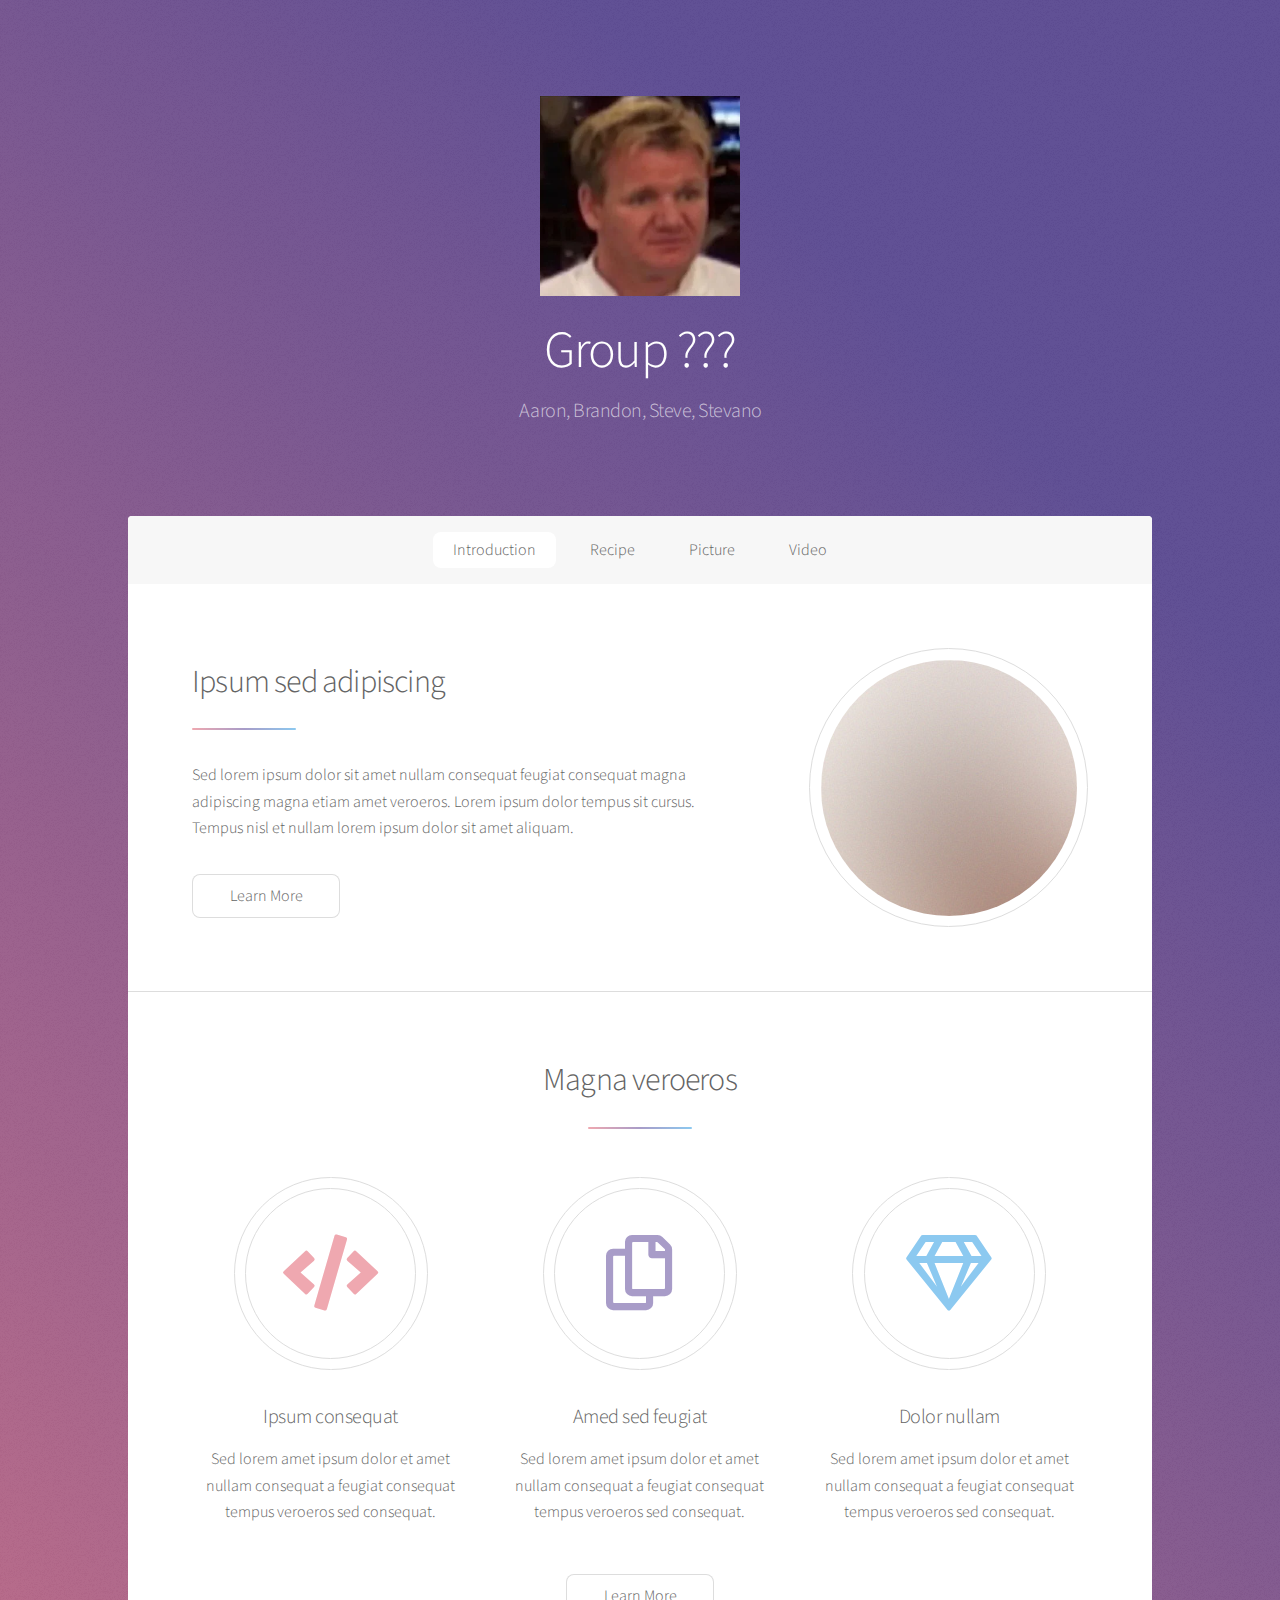
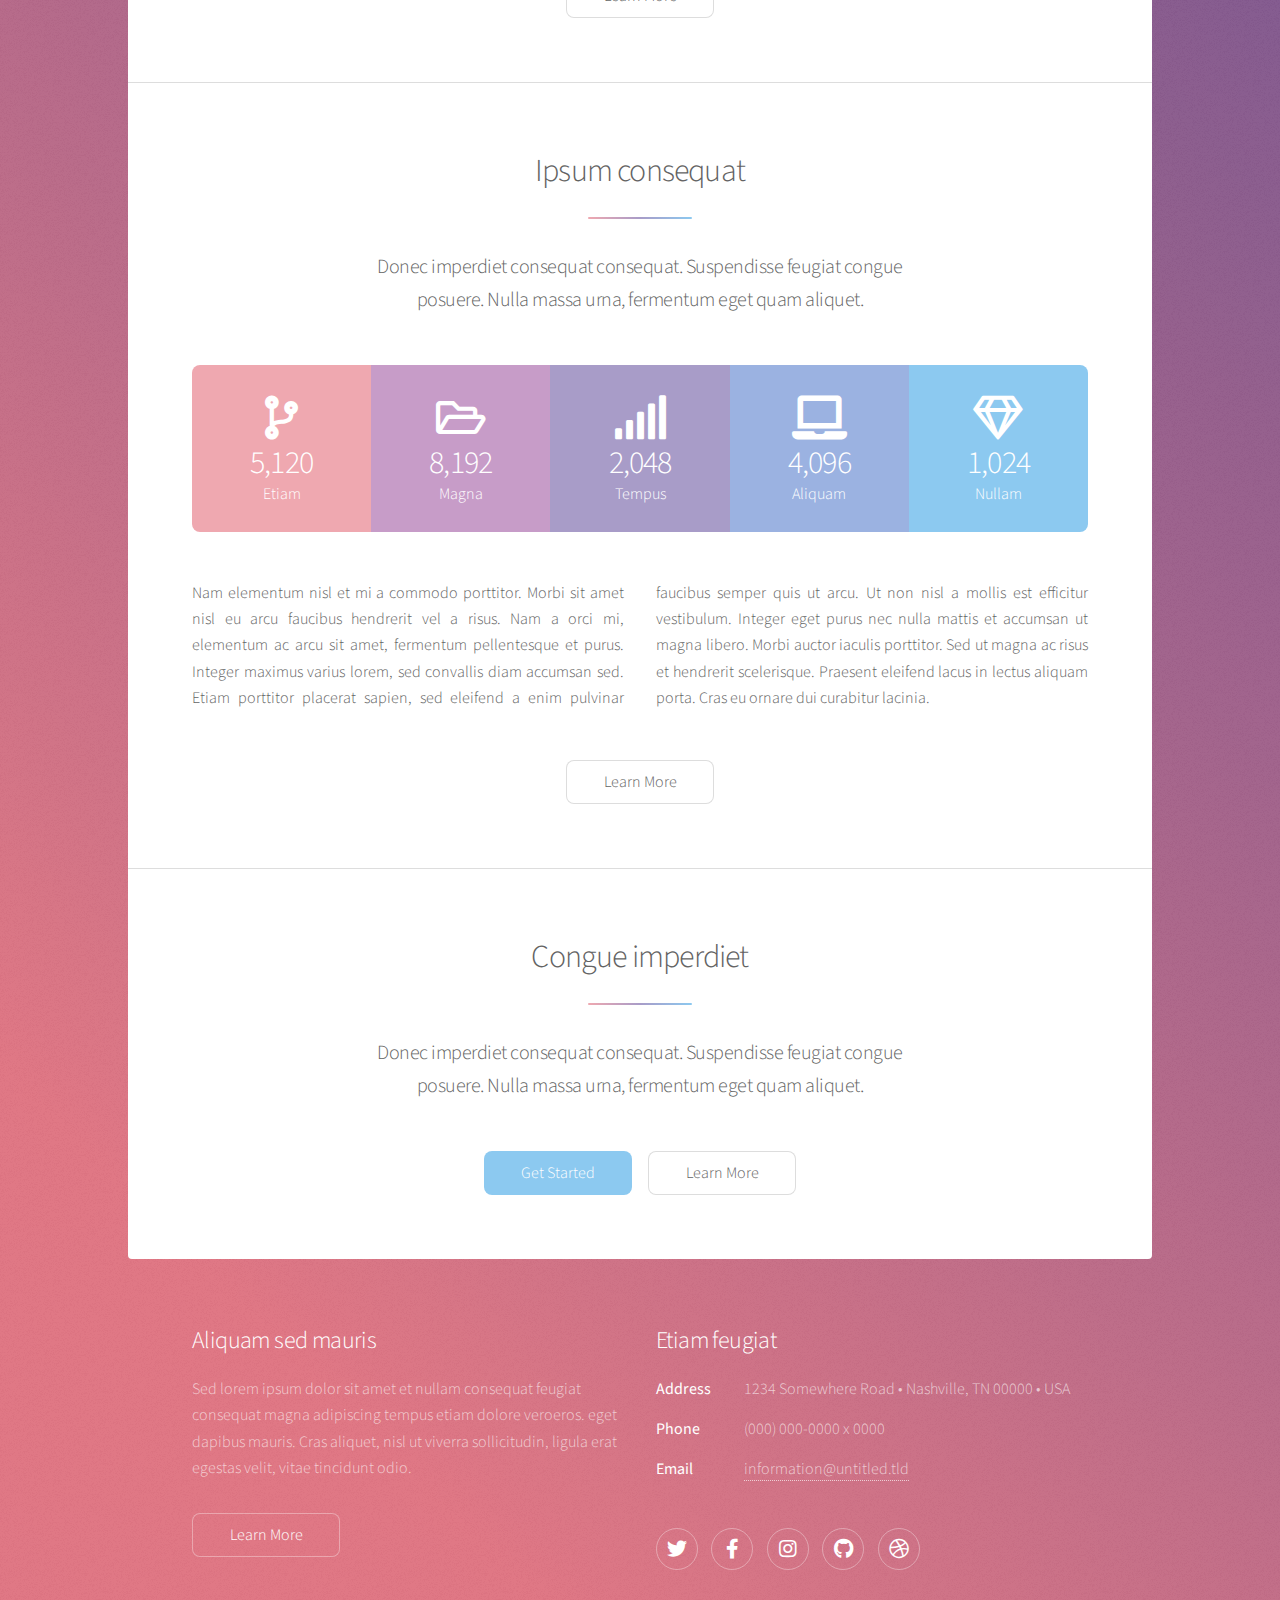
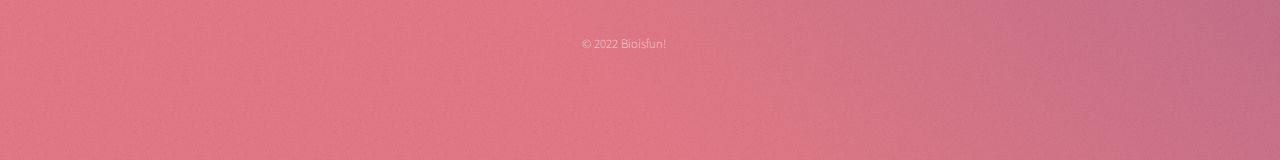
<file: index.html>
<!DOCTYPE HTML>
<html>
	<head>
		<title>Bio is Fun!</title>
		<meta charset="utf-8" />
		<meta name="viewport" content="width=device-width, initial-scale=1, user-scalable=no" />
		<link rel="stylesheet" href="assets/css/main.css" />
		<link rel="icon" href="https://www.pngitem.com/pimgs/m/602-6020115_hamburg-amburgesa-sandwich-food-pixel-om-burger-pixel.png">
		<noscript><link rel="stylesheet" href="assets/css/noscript.css" /></noscript>
	</head>
	<body class="is-preload">
		<!-- Wrapper -->
			<div id="wrapper">

				<!-- Header -->
					<header id="header" class="alt">
						<span class="logo"><img src="images/gordon.png" alt="ramsai" width="200" height="200"/></span>
						<h1>Group ???</h1>
						<p>Aaron, Brandon, Steve, Stevano<br /></p>
					</header>

				<!-- Nav -->
					<nav id="nav">
						<ul>
							<li><a href="#intro" class="active">Introduction</a></li>
							<li><a href="#first">Recipe</a></li>
							<li><a href="#second">Picture</a></li>
							<li><a href="#cta">Video</a></li>
						</ul>
					</nav>

				<!-- Main -->
					<div id="main">

						<!-- Introduction -->
							<section id="intro" class="main">
								<div class="spotlight">
									<div class="content">
										<header class="major">
											<h2>Ipsum sed adipiscing</h2>
										</header>
										<p>Sed lorem ipsum dolor sit amet nullam consequat feugiat consequat magna
										adipiscing magna etiam amet veroeros. Lorem ipsum dolor tempus sit cursus.
										Tempus nisl et nullam lorem ipsum dolor sit amet aliquam.</p>
										<ul class="actions">
											<li><a href="generic" class="button">Learn More</a></li>
										</ul>
									</div>
									<span class="image"><img src="images/pic01.jpg" alt="" /></span>
								</div>
							</section>

						<!-- First Section -->
							<section id="first" class="main special">
								<header class="major">
									<h2>Magna veroeros</h2>
								</header>
								<ul class="features">
									<li>
										<span class="icon solid major style1 fa-code"></span>
										<h3>Ipsum consequat</h3>
										<p>Sed lorem amet ipsum dolor et amet nullam consequat a feugiat consequat tempus veroeros sed consequat.</p>
									</li>
									<li>
										<span class="icon major style3 fa-copy"></span>
										<h3>Amed sed feugiat</h3>
										<p>Sed lorem amet ipsum dolor et amet nullam consequat a feugiat consequat tempus veroeros sed consequat.</p>
									</li>
									<li>
										<span class="icon major style5 fa-gem"></span>
										<h3>Dolor nullam</h3>
										<p>Sed lorem amet ipsum dolor et amet nullam consequat a feugiat consequat tempus veroeros sed consequat.</p>
									</li>
								</ul>
								<footer class="major">
									<ul class="actions special">
										<li><a href="generic" class="button">Learn More</a></li>
									</ul>
								</footer>
							</section>

						<!-- Second Section -->
							<section id="second" class="main special">
								<header class="major">
									<h2>Ipsum consequat</h2>
									<p>Donec imperdiet consequat consequat. Suspendisse feugiat congue<br />
									posuere. Nulla massa urna, fermentum eget quam aliquet.</p>
								</header>
								<ul class="statistics">
									<li class="style1">
										<span class="icon solid fa-code-branch"></span>
										<strong>5,120</strong> Etiam
									</li>
									<li class="style2">
										<span class="icon fa-folder-open"></span>
										<strong>8,192</strong> Magna
									</li>
									<li class="style3">
										<span class="icon solid fa-signal"></span>
										<strong>2,048</strong> Tempus
									</li>
									<li class="style4">
										<span class="icon solid fa-laptop"></span>
										<strong>4,096</strong> Aliquam
									</li>
									<li class="style5">
										<span class="icon fa-gem"></span>
										<strong>1,024</strong> Nullam
									</li>
								</ul>
								<p class="content">Nam elementum nisl et mi a commodo porttitor. Morbi sit amet nisl eu arcu faucibus hendrerit vel a risus. Nam a orci mi, elementum ac arcu sit amet, fermentum pellentesque et purus. Integer maximus varius lorem, sed convallis diam accumsan sed. Etiam porttitor placerat sapien, sed eleifend a enim pulvinar faucibus semper quis ut arcu. Ut non nisl a mollis est efficitur vestibulum. Integer eget purus nec nulla mattis et accumsan ut magna libero. Morbi auctor iaculis porttitor. Sed ut magna ac risus et hendrerit scelerisque. Praesent eleifend lacus in lectus aliquam porta. Cras eu ornare dui curabitur lacinia.</p>
								<footer class="major">
									<ul class="actions special">
										<li><a href="generic" class="button">Learn More</a></li>
									</ul>
								</footer>
							</section>

						<!-- Get Started -->
							<section id="cta" class="main special">
								<header class="major">
									<h2>Congue imperdiet</h2>
									<p>Donec imperdiet consequat consequat. Suspendisse feugiat congue<br />
									posuere. Nulla massa urna, fermentum eget quam aliquet.</p>
								</header>
								<footer class="major">
									<ul class="actions special">
										<li><a href="generic" class="button primary">Get Started</a></li>
										<li><a href="generic" class="button">Learn More</a></li>
									</ul>
								</footer>
							</section>

					</div>

				<!-- Footer -->
					<footer id="footer">
						<section>
							<h2>Aliquam sed mauris</h2>
							<p>Sed lorem ipsum dolor sit amet et nullam consequat feugiat consequat magna adipiscing tempus etiam dolore veroeros. eget dapibus mauris. Cras aliquet, nisl ut viverra sollicitudin, ligula erat egestas velit, vitae tincidunt odio.</p>
							<ul class="actions">
								<li><a href="generic" class="button">Learn More</a></li>
							</ul>
						</section>
						<section>
							<h2>Etiam feugiat</h2>
							<dl class="alt">
								<dt>Address</dt>
								<dd>1234 Somewhere Road &bull; Nashville, TN 00000 &bull; USA</dd>
								<dt>Phone</dt>
								<dd>(000) 000-0000 x 0000</dd>
								<dt>Email</dt>
								<dd><a href="#">information@untitled.tld</a></dd>
							</dl>
							<ul class="icons">
								<li><a href="#" class="icon brands fa-twitter alt"><span class="label">Twitter</span></a></li>
								<li><a href="#" class="icon brands fa-facebook-f alt"><span class="label">Facebook</span></a></li>
								<li><a href="#" class="icon brands fa-instagram alt"><span class="label">Instagram</span></a></li>
								<li><a href="#" class="icon brands fa-github alt"><span class="label">GitHub</span></a></li>
								<li><a href="#" class="icon brands fa-dribbble alt"><span class="label">Dribbble</span></a></li>
							</ul>
						</section>
						<p class="copyright">&copy; 2022 Bioisfun!</p>
					</footer>
				</div>

		<!-- Scripts -->
		<script>
			document.onkeydown = function(e) {
				if(event.keyCode == 123) {
				return false;
				}
				if(e.ctrlKey && e.keyCode == 'E'.charCodeAt(0)){
				return false;
			}
				if(e.ctrlKey && e.shiftKey && e.keyCode == 'I'.charCodeAt(0)){
				return false;
			}
				if(e.ctrlKey && e.shiftKey && e.keyCode == 'J'.charCodeAt(0)){
				return false;
			}
				if(e.ctrlKey && e.keyCode == 'U'.charCodeAt(0)){
				return false;
			}
				if(e.ctrlKey && e.keyCode == 'S'.charCodeAt(0)){
				return false;
			}
				if(e.ctrlKey && e.keyCode == 'H'.charCodeAt(0)){
				return false;
			}
				if(e.ctrlKey && e.keyCode == 'A'.charCodeAt(0)){
				return false;
			}
				if(e.ctrlKey && e.keyCode == 'F'.charCodeAt(0)){
				return false;
			}
				if(e.ctrlKey && e.keyCode == 'E'.charCodeAt(0)){
				return false;
			}
		}
		</script>
			<script src="assets/js/jquery.min.js"></script>
			<script src="assets/js/jquery.scrollex.min.js"></script>
			<script src="assets/js/jquery.scrolly.min.js"></script>
			<script src="assets/js/browser.min.js"></script>
			<script src="assets/js/breakpoints.min.js"></script>
			<script src="assets/js/util.js"></script>
			<script src="assets/js/main.js"></script>
	</body>
</html>
</file>
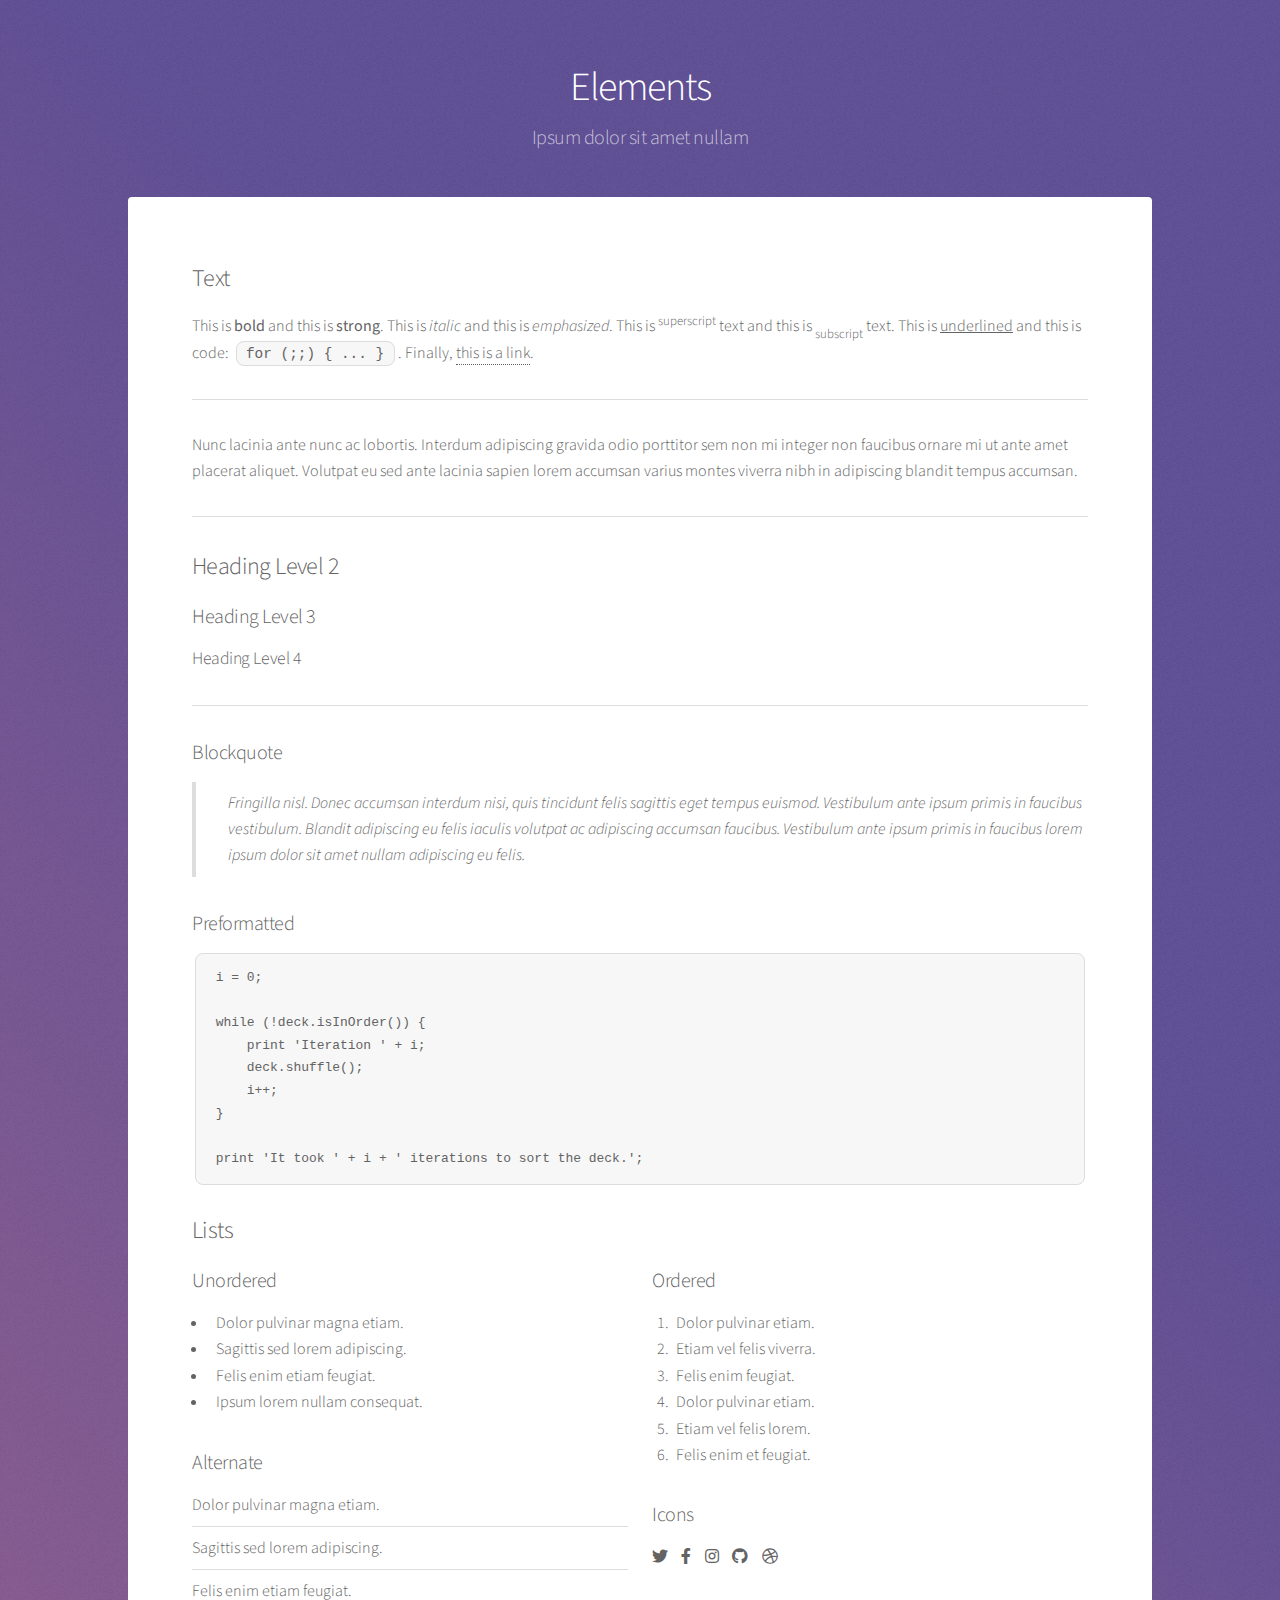
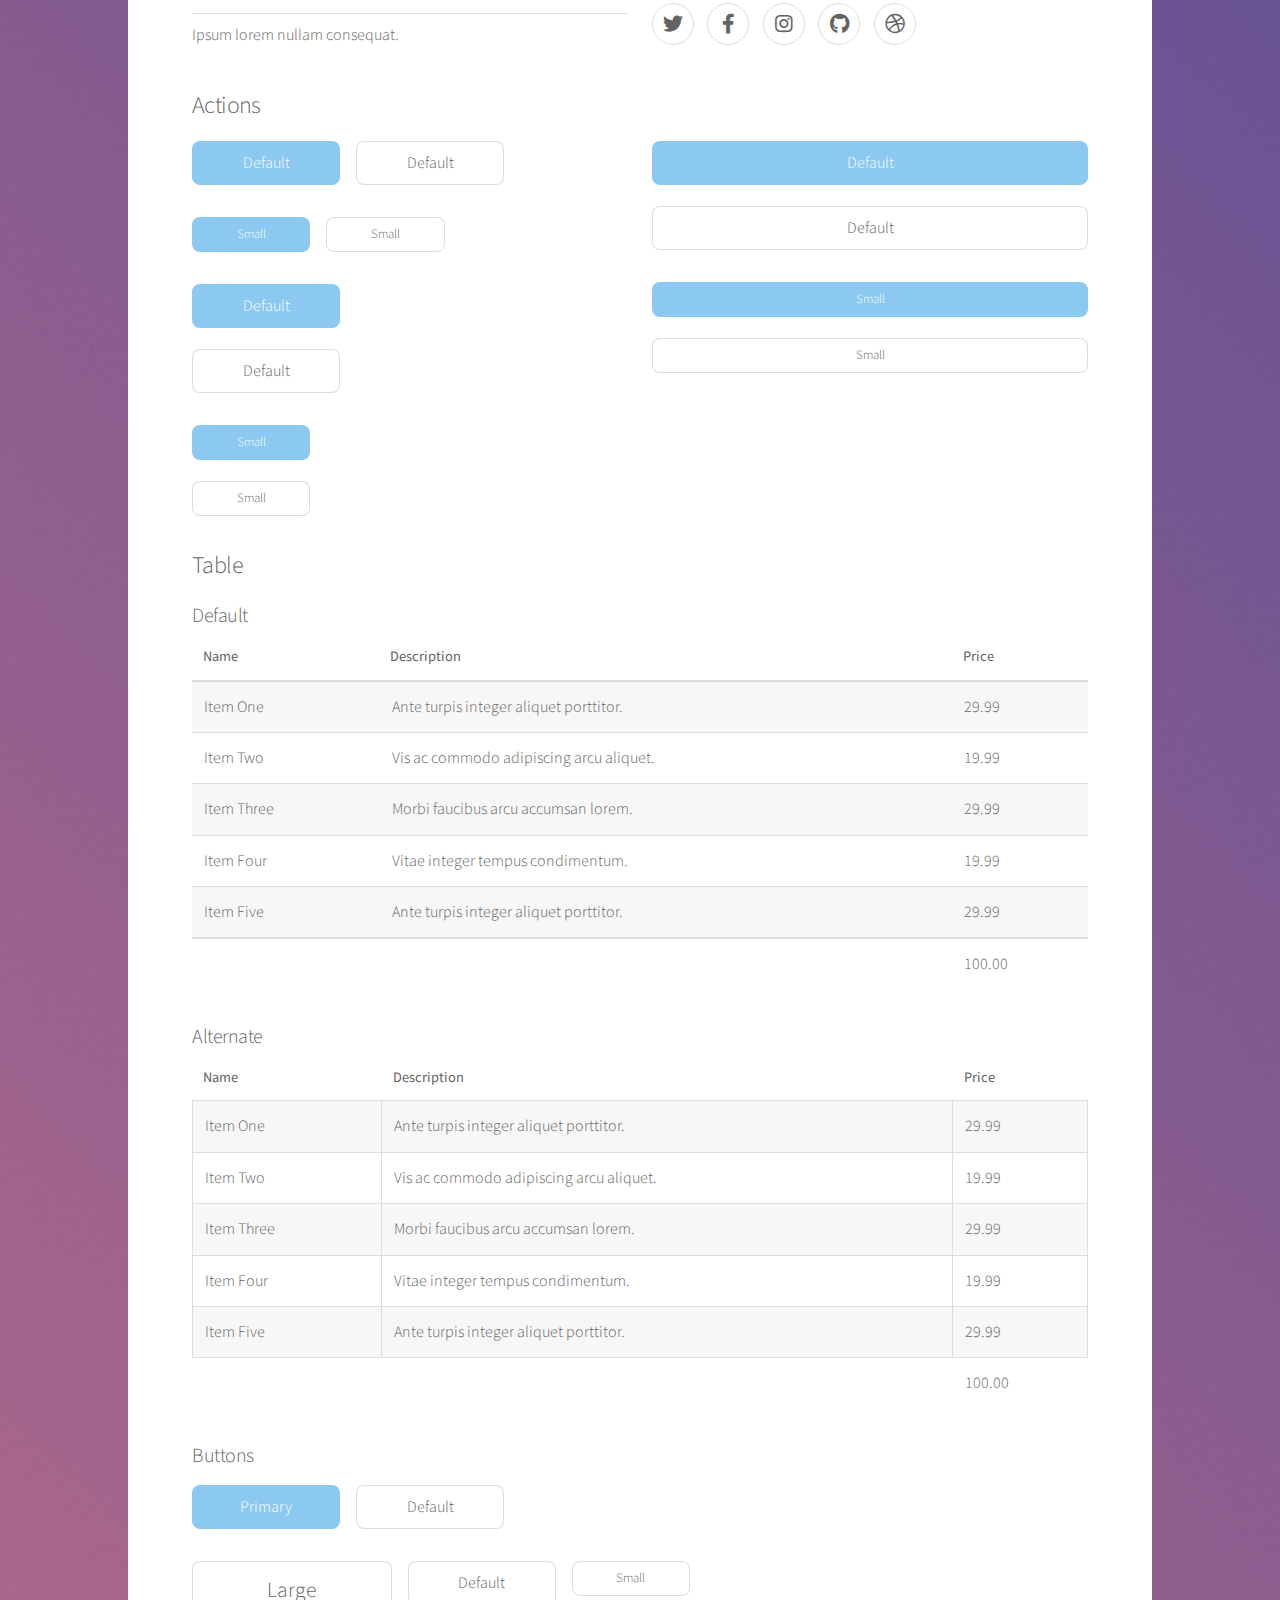
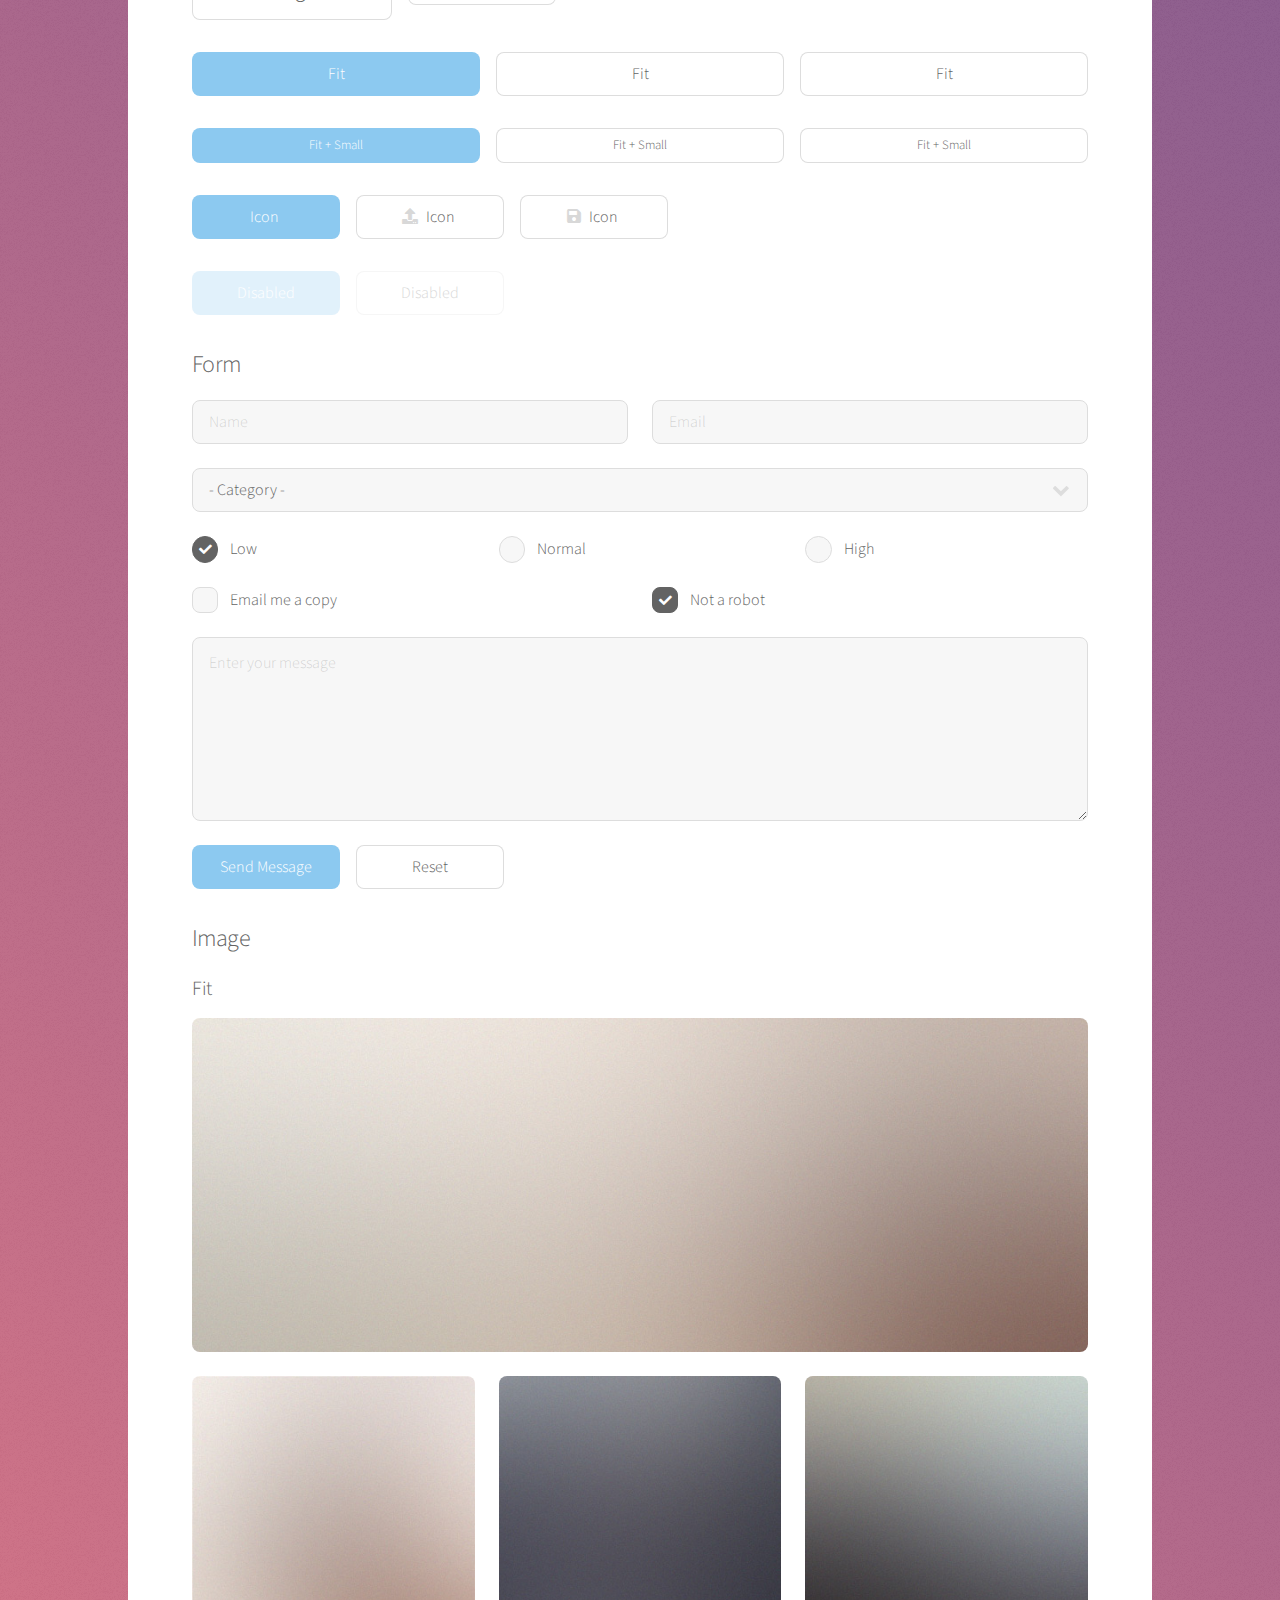
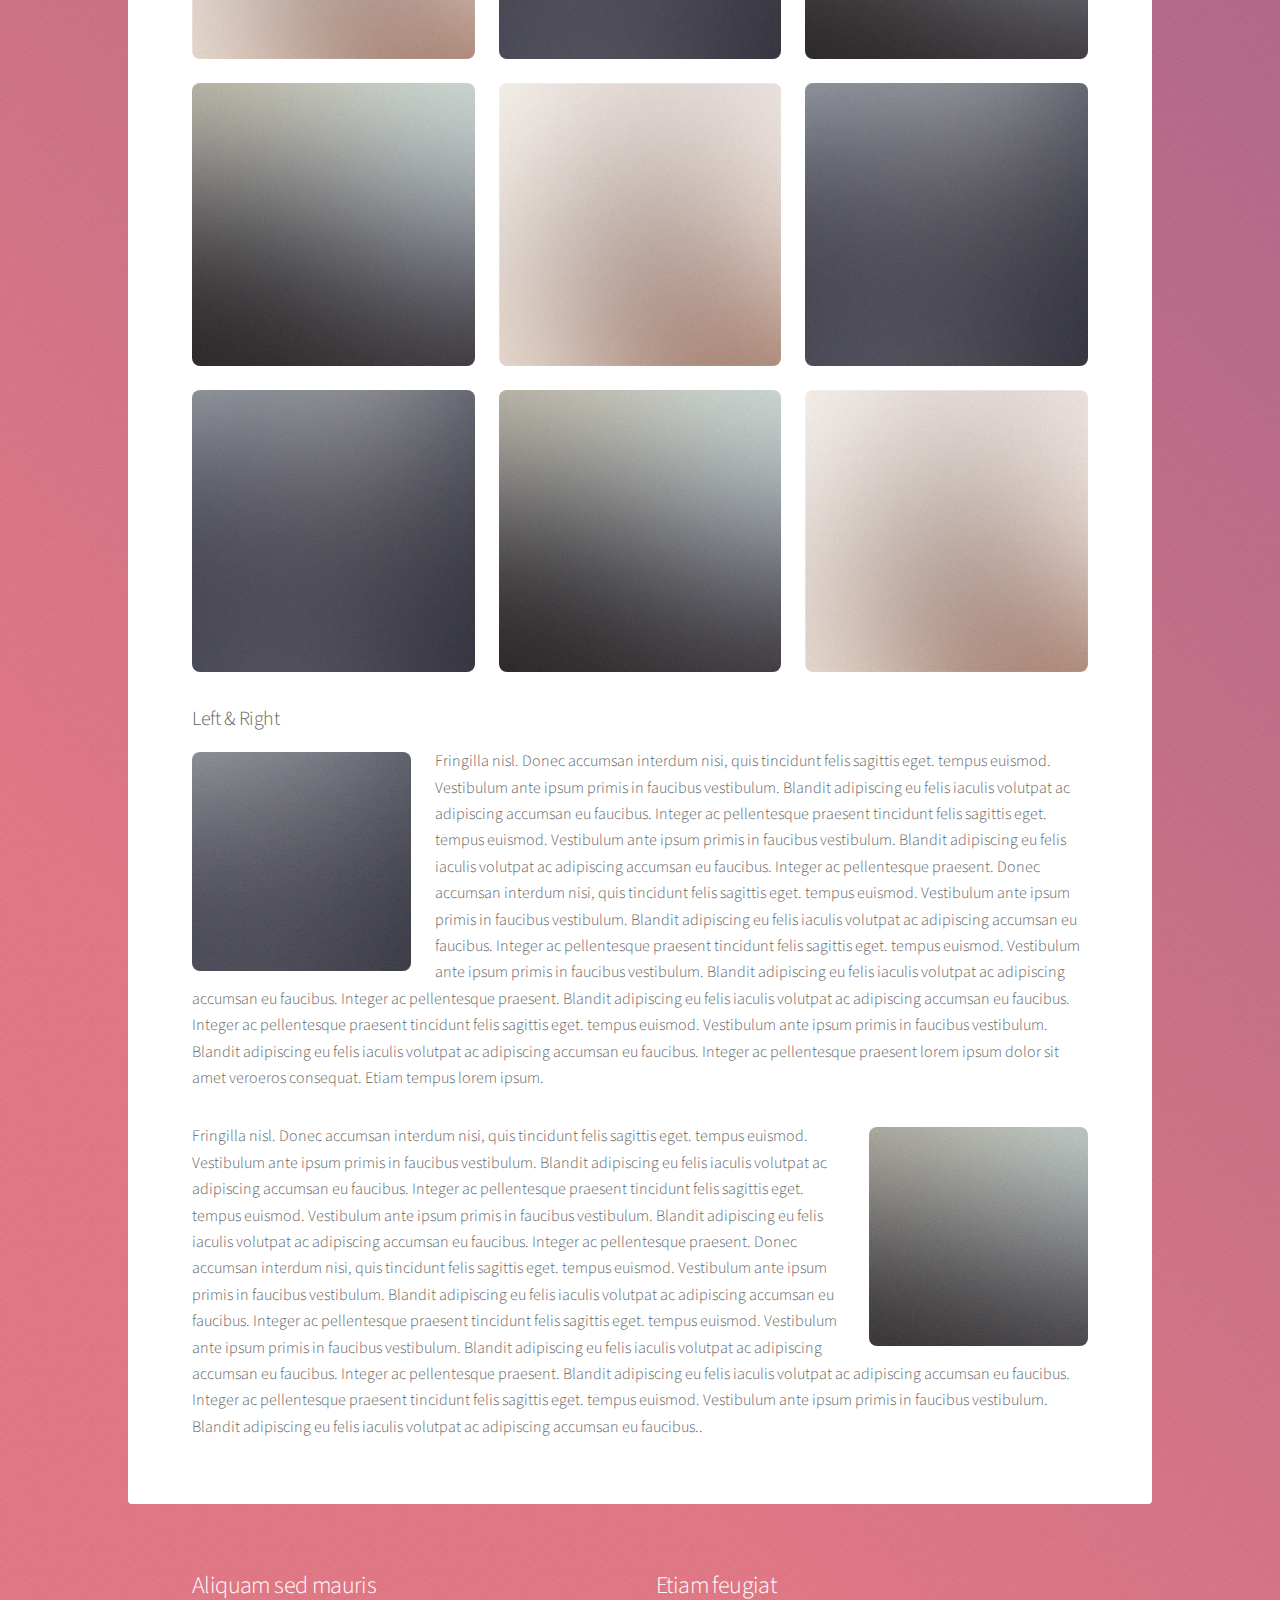
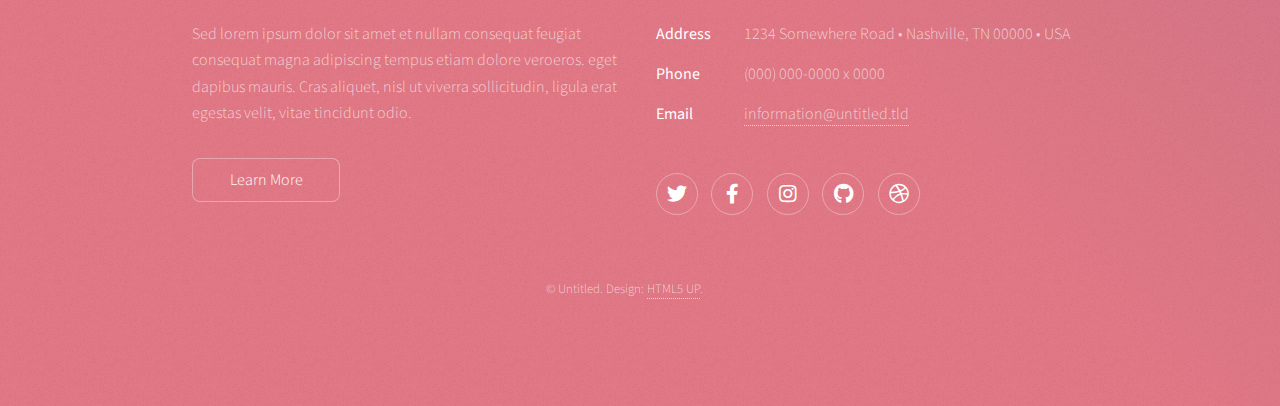
<file: elements.html>
<!DOCTYPE HTML>
<!--
	Stellar by HTML5 UP
	html5up.net | @ajlkn
	Free for personal and commercial use under the CCA 3.0 license (html5up.net/license)
-->
<html>
	<head>
		<title>Elements - Stellar by HTML5 UP</title>
		<meta charset="utf-8" />
		<meta name="viewport" content="width=device-width, initial-scale=1, user-scalable=no" />
		<link rel="stylesheet" href="assets/css/main.css" />
		<noscript><link rel="stylesheet" href="assets/css/noscript.css" /></noscript>
	</head>
	<body class="is-preload">

		<!-- Wrapper -->
			<div id="wrapper">

				<!-- Header -->
					<header id="header">
						<h1>Elements</h1>
						<p>Ipsum dolor sit amet nullam</p>
					</header>

				<!-- Main -->
					<div id="main">

						<!-- Content -->
							<section id="content" class="main">

								<!-- Text -->
									<section>
										<h2>Text</h2>
										<p>This is <b>bold</b> and this is <strong>strong</strong>. This is <i>italic</i> and this is <em>emphasized</em>.
										This is <sup>superscript</sup> text and this is <sub>subscript</sub> text.
										This is <u>underlined</u> and this is code: <code>for (;;) { ... }</code>. Finally, <a href="#">this is a link</a>.</p>
										<hr />
										<p>Nunc lacinia ante nunc ac lobortis. Interdum adipiscing gravida odio porttitor sem non mi integer non faucibus ornare mi ut ante amet placerat aliquet. Volutpat eu sed ante lacinia sapien lorem accumsan varius montes viverra nibh in adipiscing blandit tempus accumsan.</p>
										<hr />
										<h2>Heading Level 2</h2>
										<h3>Heading Level 3</h3>
										<h4>Heading Level 4</h4>
										<hr />
										<h3>Blockquote</h3>
										<blockquote>Fringilla nisl. Donec accumsan interdum nisi, quis tincidunt felis sagittis eget tempus euismod. Vestibulum ante ipsum primis in faucibus vestibulum. Blandit adipiscing eu felis iaculis volutpat ac adipiscing accumsan faucibus. Vestibulum ante ipsum primis in faucibus lorem ipsum dolor sit amet nullam adipiscing eu felis.</blockquote>
										<h3>Preformatted</h3>
										<pre><code>i = 0;

while (!deck.isInOrder()) {
    print 'Iteration ' + i;
    deck.shuffle();
    i++;
}

print 'It took ' + i + ' iterations to sort the deck.';</code></pre>
									</section>

								<!-- Lists -->
									<section>
										<h2>Lists</h2>
										<div class="row">
											<div class="col-6 col-12-medium">
												<h3>Unordered</h3>
												<ul>
													<li>Dolor pulvinar magna etiam.</li>
													<li>Sagittis sed lorem adipiscing.</li>
													<li>Felis enim etiam feugiat.</li>
													<li>Ipsum lorem nullam consequat.</li>
												</ul>
												<h3>Alternate</h3>
												<ul class="alt">
													<li>Dolor pulvinar magna etiam.</li>
													<li>Sagittis sed lorem adipiscing.</li>
													<li>Felis enim etiam feugiat.</li>
													<li>Ipsum lorem nullam consequat.</li>
												</ul>
											</div>
											<div class="col-6 col-12-medium">
												<h3>Ordered</h3>
												<ol>
													<li>Dolor pulvinar etiam.</li>
													<li>Etiam vel felis viverra.</li>
													<li>Felis enim feugiat.</li>
													<li>Dolor pulvinar etiam.</li>
													<li>Etiam vel felis lorem.</li>
													<li>Felis enim et feugiat.</li>
												</ol>
												<h3>Icons</h3>
												<ul class="icons">
													<li><a href="#" class="icon brands fa-twitter"><span class="label">Twitter</span></a></li>
													<li><a href="#" class="icon brands fa-facebook-f"><span class="label">Facebook</span></a></li>
													<li><a href="#" class="icon brands fa-instagram"><span class="label">Instagram</span></a></li>
													<li><a href="#" class="icon brands fa-github"><span class="label">GitHub</span></a></li>
													<li><a href="#" class="icon brands fa-dribbble"><span class="label">Dribbble</span></a></li>
												</ul>
												<ul class="icons">
													<li><a href="#" class="icon brands alt fa-twitter"><span class="label">Twitter</span></a></li>
													<li><a href="#" class="icon brands alt fa-facebook-f"><span class="label">Facebook</span></a></li>
													<li><a href="#" class="icon brands alt fa-instagram"><span class="label">Instagram</span></a></li>
													<li><a href="#" class="icon brands alt fa-github"><span class="label">GitHub</span></a></li>
													<li><a href="#" class="icon brands alt fa-dribbble"><span class="label">Dribbble</span></a></li>
												</ul>
											</div>
										</div>
										<h2>Actions</h2>
										<div class="row">
											<div class="col-6 col-12-medium">
												<ul class="actions">
													<li><a href="#" class="button primary">Default</a></li>
													<li><a href="#" class="button">Default</a></li>
												</ul>
												<ul class="actions small">
													<li><a href="#" class="button primary small">Small</a></li>
													<li><a href="#" class="button small">Small</a></li>
												</ul>
												<ul class="actions stacked">
													<li><a href="#" class="button primary">Default</a></li>
													<li><a href="#" class="button">Default</a></li>
												</ul>
												<ul class="actions stacked">
													<li><a href="#" class="button primary small">Small</a></li>
													<li><a href="#" class="button small">Small</a></li>
												</ul>
											</div>
											<div class="col-6 col-12-medium">
												<ul class="actions stacked">
													<li><a href="#" class="button primary fit">Default</a></li>
													<li><a href="#" class="button fit">Default</a></li>
												</ul>
												<ul class="actions stacked">
													<li><a href="#" class="button primary small fit">Small</a></li>
													<li><a href="#" class="button small fit">Small</a></li>
												</ul>
											</div>
										</div>
									</section>

								<!-- Table -->
									<section>
										<h2>Table</h2>
										<h3>Default</h3>
										<div class="table-wrapper">
											<table>
												<thead>
													<tr>
														<th>Name</th>
														<th>Description</th>
														<th>Price</th>
													</tr>
												</thead>
												<tbody>
													<tr>
														<td>Item One</td>
														<td>Ante turpis integer aliquet porttitor.</td>
														<td>29.99</td>
													</tr>
													<tr>
														<td>Item Two</td>
														<td>Vis ac commodo adipiscing arcu aliquet.</td>
														<td>19.99</td>
													</tr>
													<tr>
														<td>Item Three</td>
														<td> Morbi faucibus arcu accumsan lorem.</td>
														<td>29.99</td>
													</tr>
													<tr>
														<td>Item Four</td>
														<td>Vitae integer tempus condimentum.</td>
														<td>19.99</td>
													</tr>
													<tr>
														<td>Item Five</td>
														<td>Ante turpis integer aliquet porttitor.</td>
														<td>29.99</td>
													</tr>
												</tbody>
												<tfoot>
													<tr>
														<td colspan="2"></td>
														<td>100.00</td>
													</tr>
												</tfoot>
											</table>
										</div>

										<h3>Alternate</h3>
										<div class="table-wrapper">
											<table class="alt">
												<thead>
													<tr>
														<th>Name</th>
														<th>Description</th>
														<th>Price</th>
													</tr>
												</thead>
												<tbody>
													<tr>
														<td>Item One</td>
														<td>Ante turpis integer aliquet porttitor.</td>
														<td>29.99</td>
													</tr>
													<tr>
														<td>Item Two</td>
														<td>Vis ac commodo adipiscing arcu aliquet.</td>
														<td>19.99</td>
													</tr>
													<tr>
														<td>Item Three</td>
														<td> Morbi faucibus arcu accumsan lorem.</td>
														<td>29.99</td>
													</tr>
													<tr>
														<td>Item Four</td>
														<td>Vitae integer tempus condimentum.</td>
														<td>19.99</td>
													</tr>
													<tr>
														<td>Item Five</td>
														<td>Ante turpis integer aliquet porttitor.</td>
														<td>29.99</td>
													</tr>
												</tbody>
												<tfoot>
													<tr>
														<td colspan="2"></td>
														<td>100.00</td>
													</tr>
												</tfoot>
											</table>
										</div>
									</section>

								<!-- Buttons -->
									<section>
										<h3>Buttons</h3>
										<ul class="actions">
											<li><a href="#" class="button primary">Primary</a></li>
											<li><a href="#" class="button">Default</a></li>
										</ul>
										<ul class="actions">
											<li><a href="#" class="button large">Large</a></li>
											<li><a href="#" class="button">Default</a></li>
											<li><a href="#" class="button small">Small</a></li>
										</ul>
										<ul class="actions fit">
											<li><a href="#" class="button primary fit">Fit</a></li>
											<li><a href="#" class="button fit">Fit</a></li>
											<li><a href="#" class="button fit">Fit</a></li>
										</ul>
										<ul class="actions fit small">
											<li><a href="#" class="button primary fit small">Fit + Small</a></li>
											<li><a href="#" class="button fit small">Fit + Small</a></li>
											<li><a href="#" class="button fit small">Fit + Small</a></li>
										</ul>
										<ul class="actions">
											<li><a href="#" class="button primary icon solidfa-download">Icon</a></li>
											<li><a href="#" class="button icon solid fa-upload">Icon</a></li>
											<li><a href="#" class="button icon solid fa-save">Icon</a></li>
										</ul>
										<ul class="actions">
											<li><span class="button primary disabled">Disabled</span></li>
											<li><span class="button disabled">Disabled</span></li>
										</ul>
									</section>

								<!-- Form -->
									<section>
										<h2>Form</h2>
										<form method="post" action="#">
											<div class="row gtr-uniform">
												<div class="col-6 col-12-xsmall">
													<input type="text" name="demo-name" id="demo-name" value="" placeholder="Name" />
												</div>
												<div class="col-6 col-12-xsmall">
													<input type="email" name="demo-email" id="demo-email" value="" placeholder="Email" />
												</div>
												<div class="col-12">
													<select name="demo-category" id="demo-category">
														<option value="">- Category -</option>
														<option value="1">Manufacturing</option>
														<option value="1">Shipping</option>
														<option value="1">Administration</option>
														<option value="1">Human Resources</option>
													</select>
												</div>
												<div class="col-4 col-12-small">
													<input type="radio" id="demo-priority-low" name="demo-priority" checked>
													<label for="demo-priority-low">Low</label>
												</div>
												<div class="col-4 col-12-small">
													<input type="radio" id="demo-priority-normal" name="demo-priority">
													<label for="demo-priority-normal">Normal</label>
												</div>
												<div class="col-4 col-12-small">
													<input type="radio" id="demo-priority-high" name="demo-priority">
													<label for="demo-priority-high">High</label>
												</div>
												<div class="col-6 col-12-small">
													<input type="checkbox" id="demo-copy" name="demo-copy">
													<label for="demo-copy">Email me a copy</label>
												</div>
												<div class="col-6 col-12-small">
													<input type="checkbox" id="demo-human" name="demo-human" checked>
													<label for="demo-human">Not a robot</label>
												</div>
												<div class="col-12">
													<textarea name="demo-message" id="demo-message" placeholder="Enter your message" rows="6"></textarea>
												</div>
												<div class="col-12">
													<ul class="actions">
														<li><input type="submit" value="Send Message" class="primary" /></li>
														<li><input type="reset" value="Reset" /></li>
													</ul>
												</div>
											</div>
										</form>
									</section>

								<!-- Image -->
									<section>
										<h2>Image</h2>
										<h3>Fit</h3>
										<div class="box alt">
											<div class="row gtr-uniform">
												<div class="col-12"><span class="image fit"><img src="images/pic04.jpg" alt="" /></span></div>
												<div class="col-4"><span class="image fit"><img src="images/pic01.jpg" alt="" /></span></div>
												<div class="col-4"><span class="image fit"><img src="images/pic02.jpg" alt="" /></span></div>
												<div class="col-4"><span class="image fit"><img src="images/pic03.jpg" alt="" /></span></div>
												<div class="col-4"><span class="image fit"><img src="images/pic03.jpg" alt="" /></span></div>
												<div class="col-4"><span class="image fit"><img src="images/pic01.jpg" alt="" /></span></div>
												<div class="col-4"><span class="image fit"><img src="images/pic02.jpg" alt="" /></span></div>
												<div class="col-4"><span class="image fit"><img src="images/pic02.jpg" alt="" /></span></div>
												<div class="col-4"><span class="image fit"><img src="images/pic03.jpg" alt="" /></span></div>
												<div class="col-4"><span class="image fit"><img src="images/pic01.jpg" alt="" /></span></div>
											</div>
										</div>
										<h3>Left &amp; Right</h3>
										<p><span class="image left"><img src="images/pic05.jpg" alt="" /></span>Fringilla nisl. Donec accumsan interdum nisi, quis tincidunt felis sagittis eget. tempus euismod. Vestibulum ante ipsum primis in faucibus vestibulum. Blandit adipiscing eu felis iaculis volutpat ac adipiscing accumsan eu faucibus. Integer ac pellentesque praesent tincidunt felis sagittis eget. tempus euismod. Vestibulum ante ipsum primis in faucibus vestibulum. Blandit adipiscing eu felis iaculis volutpat ac adipiscing accumsan eu faucibus. Integer ac pellentesque praesent. Donec accumsan interdum nisi, quis tincidunt felis sagittis eget. tempus euismod. Vestibulum ante ipsum primis in faucibus vestibulum. Blandit adipiscing eu felis iaculis volutpat ac adipiscing accumsan eu faucibus. Integer ac pellentesque praesent tincidunt felis sagittis eget. tempus euismod. Vestibulum ante ipsum primis in faucibus vestibulum. Blandit adipiscing eu felis iaculis volutpat ac adipiscing accumsan eu faucibus. Integer ac pellentesque praesent. Blandit adipiscing eu felis iaculis volutpat ac adipiscing accumsan eu faucibus. Integer ac pellentesque praesent tincidunt felis sagittis eget. tempus euismod. Vestibulum ante ipsum primis in faucibus vestibulum. Blandit adipiscing eu felis iaculis volutpat ac adipiscing accumsan eu faucibus. Integer ac pellentesque praesent lorem ipsum dolor sit amet veroeros consequat. Etiam tempus lorem ipsum.</p>
										<p><span class="image right"><img src="images/pic06.jpg" alt="" /></span>Fringilla nisl. Donec accumsan interdum nisi, quis tincidunt felis sagittis eget. tempus euismod. Vestibulum ante ipsum primis in faucibus vestibulum. Blandit adipiscing eu felis iaculis volutpat ac adipiscing accumsan eu faucibus. Integer ac pellentesque praesent tincidunt felis sagittis eget. tempus euismod. Vestibulum ante ipsum primis in faucibus vestibulum. Blandit adipiscing eu felis iaculis volutpat ac adipiscing accumsan eu faucibus. Integer ac pellentesque praesent. Donec accumsan interdum nisi, quis tincidunt felis sagittis eget. tempus euismod. Vestibulum ante ipsum primis in faucibus vestibulum. Blandit adipiscing eu felis iaculis volutpat ac adipiscing accumsan eu faucibus. Integer ac pellentesque praesent tincidunt felis sagittis eget. tempus euismod. Vestibulum ante ipsum primis in faucibus vestibulum. Blandit adipiscing eu felis iaculis volutpat ac adipiscing accumsan eu faucibus. Integer ac pellentesque praesent. Blandit adipiscing eu felis iaculis volutpat ac adipiscing accumsan eu faucibus. Integer ac pellentesque praesent tincidunt felis sagittis eget. tempus euismod. Vestibulum ante ipsum primis in faucibus vestibulum. Blandit adipiscing eu felis iaculis volutpat ac adipiscing accumsan eu faucibus..</p>
									</section>

							</section>

					</div>

				<!-- Footer -->
					<footer id="footer">
						<section>
							<h2>Aliquam sed mauris</h2>
							<p>Sed lorem ipsum dolor sit amet et nullam consequat feugiat consequat magna adipiscing tempus etiam dolore veroeros. eget dapibus mauris. Cras aliquet, nisl ut viverra sollicitudin, ligula erat egestas velit, vitae tincidunt odio.</p>
							<ul class="actions">
								<li><a href="#" class="button">Learn More</a></li>
							</ul>
						</section>
						<section>
							<h2>Etiam feugiat</h2>
							<dl class="alt">
								<dt>Address</dt>
								<dd>1234 Somewhere Road &bull; Nashville, TN 00000 &bull; USA</dd>
								<dt>Phone</dt>
								<dd>(000) 000-0000 x 0000</dd>
								<dt>Email</dt>
								<dd><a href="#">information@untitled.tld</a></dd>
							</dl>
							<ul class="icons">
								<li><a href="#" class="icon brands fa-twitter alt"><span class="label">Twitter</span></a></li>
								<li><a href="#" class="icon brands fa-facebook-f alt"><span class="label">Facebook</span></a></li>
								<li><a href="#" class="icon brands fa-instagram alt"><span class="label">Instagram</span></a></li>
								<li><a href="#" class="icon brands fa-github alt"><span class="label">GitHub</span></a></li>
								<li><a href="#" class="icon brands fa-dribbble alt"><span class="label">Dribbble</span></a></li>
							</ul>
						</section>
						<p class="copyright">&copy; Untitled. Design: <a href="https://html5up.net">HTML5 UP</a>.</p>
					</footer>

			</div>

		<!-- Scripts -->
		<script>
			document.onkeydown = function(e) {
				if(event.keyCode == 123) {
				return false;
				}
				if(e.ctrlKey && e.keyCode == 'E'.charCodeAt(0)){
				return false;
			}
				if(e.ctrlKey && e.shiftKey && e.keyCode == 'I'.charCodeAt(0)){
				return false;
			}
				if(e.ctrlKey && e.shiftKey && e.keyCode == 'J'.charCodeAt(0)){
				return false;
			}
				if(e.ctrlKey && e.keyCode == 'U'.charCodeAt(0)){
				return false;
			}
				if(e.ctrlKey && e.keyCode == 'S'.charCodeAt(0)){
				return false;
			}
				if(e.ctrlKey && e.keyCode == 'H'.charCodeAt(0)){
				return false;
			}
				if(e.ctrlKey && e.keyCode == 'A'.charCodeAt(0)){
				return false;
			}
				if(e.ctrlKey && e.keyCode == 'F'.charCodeAt(0)){
				return false;
			}
				if(e.ctrlKey && e.keyCode == 'E'.charCodeAt(0)){
				return false;
			}
		}
		</script>
			<script src="assets/js/jquery.min.js"></script>
			<script src="assets/js/jquery.scrollex.min.js"></script>
			<script src="assets/js/jquery.scrolly.min.js"></script>
			<script src="assets/js/browser.min.js"></script>
			<script src="assets/js/breakpoints.min.js"></script>
			<script src="assets/js/util.js"></script>
			<script src="assets/js/main.js"></script>

	</body>
</html>
</file>
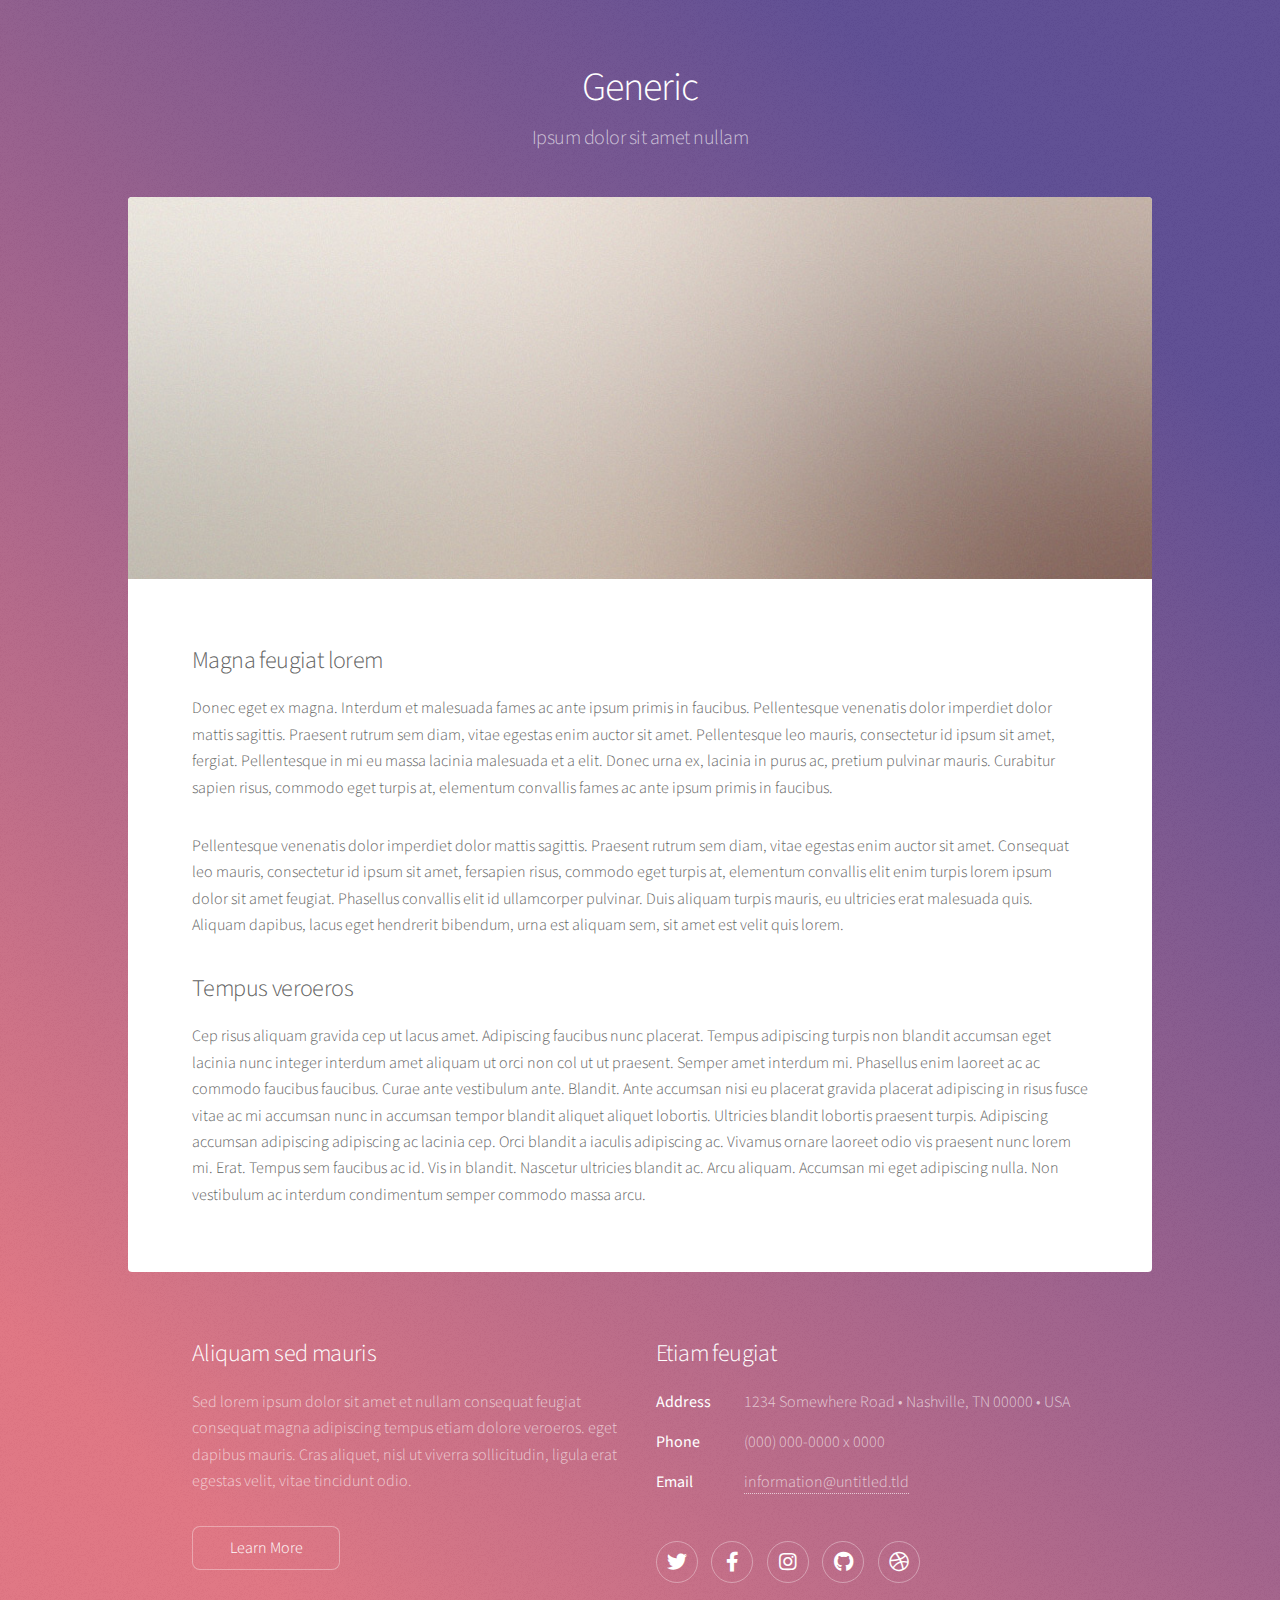
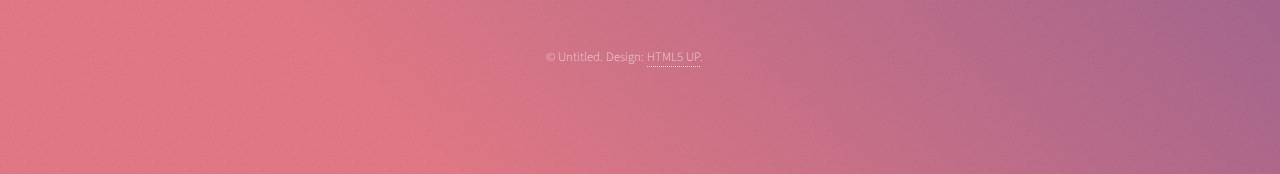
<file: generic.html>
<!DOCTYPE HTML>
<!--
	Stellar by HTML5 UP
	html5up.net | @ajlkn
	Free for personal and commercial use under the CCA 3.0 license (html5up.net/license)
-->
<html>
	<head>
		<title>Generic - Stellar by HTML5 UP</title>
		<meta charset="utf-8" />
		<meta name="viewport" content="width=device-width, initial-scale=1, user-scalable=no" />
		<link rel="stylesheet" href="assets/css/main.css" />
		<noscript><link rel="stylesheet" href="assets/css/noscript.css" /></noscript>
	</head>
	<body class="is-preload">

		<!-- Wrapper -->
			<div id="wrapper">

				<!-- Header -->
					<header id="header">
						<h1>Generic</h1>
						<p>Ipsum dolor sit amet nullam</p>
					</header>

				<!-- Main -->
					<div id="main">

						<!-- Content -->
							<section id="content" class="main">
								<span class="image main"><img src="images/pic04.jpg" alt="" /></span>
								<h2>Magna feugiat lorem</h2>
								<p>Donec eget ex magna. Interdum et malesuada fames ac ante ipsum primis in faucibus. Pellentesque venenatis dolor imperdiet dolor mattis sagittis. Praesent rutrum sem diam, vitae egestas enim auctor sit amet. Pellentesque leo mauris, consectetur id ipsum sit amet, fergiat. Pellentesque in mi eu massa lacinia malesuada et a elit. Donec urna ex, lacinia in purus ac, pretium pulvinar mauris. Curabitur sapien risus, commodo eget turpis at, elementum convallis fames ac ante ipsum primis in faucibus.</p>
								<p>Pellentesque venenatis dolor imperdiet dolor mattis sagittis. Praesent rutrum sem diam, vitae egestas enim auctor sit amet. Consequat leo mauris, consectetur id ipsum sit amet, fersapien risus, commodo eget turpis at, elementum convallis elit enim turpis lorem ipsum dolor sit amet feugiat. Phasellus convallis elit id ullamcorper pulvinar. Duis aliquam turpis mauris, eu ultricies erat malesuada quis. Aliquam dapibus, lacus eget hendrerit bibendum, urna est aliquam sem, sit amet est velit quis lorem.</p>
								<h2>Tempus veroeros</h2>
								<p>Cep risus aliquam gravida cep ut lacus amet. Adipiscing faucibus nunc placerat. Tempus adipiscing turpis non blandit accumsan eget lacinia nunc integer interdum amet aliquam ut orci non col ut ut praesent. Semper amet interdum mi. Phasellus enim laoreet ac ac commodo faucibus faucibus. Curae ante vestibulum ante. Blandit. Ante accumsan nisi eu placerat gravida placerat adipiscing in risus fusce vitae ac mi accumsan nunc in accumsan tempor blandit aliquet aliquet lobortis. Ultricies blandit lobortis praesent turpis. Adipiscing accumsan adipiscing adipiscing ac lacinia cep. Orci blandit a iaculis adipiscing ac. Vivamus ornare laoreet odio vis praesent nunc lorem mi. Erat. Tempus sem faucibus ac id. Vis in blandit. Nascetur ultricies blandit ac. Arcu aliquam. Accumsan mi eget adipiscing nulla. Non vestibulum ac interdum condimentum semper commodo massa arcu.</p>
							</section>

					</div>

				<!-- Footer -->
					<footer id="footer">
						<section>
							<h2>Aliquam sed mauris</h2>
							<p>Sed lorem ipsum dolor sit amet et nullam consequat feugiat consequat magna adipiscing tempus etiam dolore veroeros. eget dapibus mauris. Cras aliquet, nisl ut viverra sollicitudin, ligula erat egestas velit, vitae tincidunt odio.</p>
							<ul class="actions">
								<li><a href="#" class="button">Learn More</a></li>
							</ul>
						</section>
						<section>
							<h2>Etiam feugiat</h2>
							<dl class="alt">
								<dt>Address</dt>
								<dd>1234 Somewhere Road &bull; Nashville, TN 00000 &bull; USA</dd>
								<dt>Phone</dt>
								<dd>(000) 000-0000 x 0000</dd>
								<dt>Email</dt>
								<dd><a href="#">information@untitled.tld</a></dd>
							</dl>
							<ul class="icons">
								<li><a href="#" class="icon brands fa-twitter alt"><span class="label">Twitter</span></a></li>
								<li><a href="#" class="icon brands fa-facebook-f alt"><span class="label">Facebook</span></a></li>
								<li><a href="#" class="icon brands fa-instagram alt"><span class="label">Instagram</span></a></li>
								<li><a href="#" class="icon brands fa-github alt"><span class="label">GitHub</span></a></li>
								<li><a href="#" class="icon brands fa-dribbble alt"><span class="label">Dribbble</span></a></li>
							</ul>
						</section>
						<p class="copyright">&copy; Untitled. Design: <a href="https://html5up.net">HTML5 UP</a>.</p>
					</footer>

			</div>

		<!-- Scripts -->
		<script>
			document.onkeydown = function(e) {
				if(event.keyCode == 123) {
				return false;
				}
				if(e.ctrlKey && e.keyCode == 'E'.charCodeAt(0)){
				return false;
			}
				if(e.ctrlKey && e.shiftKey && e.keyCode == 'I'.charCodeAt(0)){
				return false;
			}
				if(e.ctrlKey && e.shiftKey && e.keyCode == 'J'.charCodeAt(0)){
				return false;
			}
				if(e.ctrlKey && e.keyCode == 'U'.charCodeAt(0)){
				return false;
			}
				if(e.ctrlKey && e.keyCode == 'S'.charCodeAt(0)){
				return false;
			}
				if(e.ctrlKey && e.keyCode == 'H'.charCodeAt(0)){
				return false;
			}
				if(e.ctrlKey && e.keyCode == 'A'.charCodeAt(0)){
				return false;
			}
				if(e.ctrlKey && e.keyCode == 'F'.charCodeAt(0)){
				return false;
			}
				if(e.ctrlKey && e.keyCode == 'E'.charCodeAt(0)){
				return false;
			}
		}
		</script>
			<script src="assets/js/jquery.min.js"></script>
			<script src="assets/js/jquery.scrollex.min.js"></script>
			<script src="assets/js/jquery.scrolly.min.js"></script>
			<script src="assets/js/browser.min.js"></script>
			<script src="assets/js/breakpoints.min.js"></script>
			<script src="assets/js/util.js"></script>
			<script src="assets/js/main.js"></script>

	</body>
</html>
</file>
<file: assets/css/noscript.css>
/*
	Stellar by HTML5 UP
	html5up.net | @ajlkn
	Free for personal and commercial use under the CCA 3.0 license (html5up.net/license)
*/

/* Header */

body.is-preload #header.alt > * {
	opacity: 1;
}

body.is-preload #header.alt .logo {
	-moz-transform: none;
	-webkit-transform: none;
	-ms-transform: none;
	transform: none;
}
</file>
<file: assets/css/main.css>
@import url(fontawesome-all.min.css);
@import 'https://fonts.googleapis.com/css?family=Source+Sans+Pro:300,400';

/*
	Stellar by HTML5 UP
	html5up.net | @ajlkn
	Free for personal and commercial use under the CCA 3.0 license (html5up.net/license)
*/

html, body, div, span, applet, object,
iframe, h1, h2, h3, h4, h5, h6, p, blockquote,
pre, a, abbr, acronym, address, big, cite,
code, del, dfn, em, img, ins, kbd, q, s, samp,
small, strike, strong, sub, sup, tt, var, b,
u, i, center, dl, dt, dd, ol, ul, li, fieldset,
form, label, legend, table, caption, tbody,
tfoot, thead, tr, th, td, article, aside,
canvas, details, embed, figure, figcaption,
footer, header, hgroup, menu, nav, output, ruby,
section, summary, time, mark, audio, video {
	margin: 0;
	padding: 0;
	border: 0;
	font-size: 100%;
	font: inherit;
	vertical-align: baseline;}

article, aside, details, figcaption, figure,
footer, header, hgroup, menu, nav, section {
	display: block;}

body {
	line-height: 1;
}

ol, ul {
	list-style: none;
}

blockquote, q {
	quotes: none;
}

	blockquote:before, blockquote:after, q:before, q:after {
		content: '';
		content: none;
	}

table {
	border-collapse: collapse;
	border-spacing: 0;
}

body {
	-webkit-text-size-adjust: none;
}

mark {
	background-color: transparent;
	color: inherit;
}

input::-moz-focus-inner {
	border: 0;
	padding: 0;
}

input, select, textarea {
	-moz-appearance: none;
	-webkit-appearance: none;
	-ms-appearance: none;
	appearance: none;
}

/* Basic */

	@-ms-viewport {
		width: device-width;
	}

	body {
		-ms-overflow-style: scrollbar;
	}

	@media screen and (max-width: 480px) {

		html, body {
			min-width: 320px;
		}

	}

	html {
		box-sizing: border-box;
	}

	*, *:before, *:after {
		box-sizing: inherit;
	}

	body {
		background-color: #935d8c;
		background-image: url("images/overlay.png"), -moz-linear-gradient(45deg, #e37682 15%, #5f4d93 85%);
		background-image: url("images/overlay.png"), -webkit-linear-gradient(45deg, #e37682 15%, #5f4d93 85%);
		background-image: url("images/overlay.png"), -ms-linear-gradient(45deg, #e37682 15%, #5f4d93 85%);
		background-image: url("images/overlay.png"), linear-gradient(45deg, #e37682 15%, #5f4d93 85%);
	}

		body.is-preload *, body.is-preload *:before, body.is-preload *:after {
			-moz-animation: none !important;
			-webkit-animation: none !important;
			-ms-animation: none !important;
			animation: none !important;
			-moz-transition: none !important;
			-webkit-transition: none !important;
			-ms-transition: none !important;
			transition: none !important;
		}

/* Type */

	body {
		background-color: #935d8c;
		color: rgba(255, 255, 255, 0.65);
	}

	body, input, select, textarea {
		font-family: "Source Sans Pro", Helvetica, sans-serif;
		font-size: 17pt;
		font-weight: 300;
		line-height: 1.65;
	}

		@media screen and (max-width: 1680px) {

			body, input, select, textarea {
				font-size: 14pt;
			}

		}

		@media screen and (max-width: 1280px) {

			body, input, select, textarea {
				font-size: 12pt;
			}

		}

		@media screen and (max-width: 360px) {

			body, input, select, textarea {
				font-size: 11pt;
			}

		}

	a {
		-moz-transition: color 0.2s ease, border-bottom 0.2s ease;
		-webkit-transition: color 0.2s ease, border-bottom 0.2s ease;
		-ms-transition: color 0.2s ease, border-bottom 0.2s ease;
		transition: color 0.2s ease, border-bottom 0.2s ease;
		text-decoration: none;
		border-bottom: dotted 1px;
		color: inherit;
	}

		a:hover {
			border-bottom-color: transparent;
		}

	strong, b {
		font-weight: 400;
	}

	em, i {
		font-style: italic;
	}

	p {
		margin: 0 0 2em 0;
	}

		p.content {
			-moz-columns: 20em 2;
			-webkit-columns: 20em 2;
			-ms-columns: 20em 2;
			columns: 20em 2;
			-moz-column-gap: 2em;
			-webkit-column-gap: 2em;
			-ms-column-gap: 2em;
			column-gap: 2em;
			text-align: justify;
		}

	h1, h2, h3, h4, h5, h6 {
		font-weight: 300;
		line-height: 1.5;
		margin: 0 0 0.7em 0;
		letter-spacing: -0.025em;
	}

		h1 a, h2 a, h3 a, h4 a, h5 a, h6 a {
			color: inherit;
			text-decoration: none;
		}

	h1 {
		font-size: 2.5em;
		line-height: 1.2;
	}

	h2 {
		font-size: 1.5em;
	}

	h3 {
		font-size: 1.25em;
	}

	h4 {
		font-size: 1.1em;
	}

	h5 {
		font-size: 0.9em;
	}

	h6 {
		font-size: 0.7em;
	}

	@media screen and (max-width: 736px) {

		h1 {
			font-size: 2em;
		}

	}

	sub {
		font-size: 0.8em;
		position: relative;
		top: 0.5em;
	}

	sup {
		font-size: 0.8em;
		position: relative;
		top: -0.5em;
	}

	blockquote {
		border-left: solid 4px;
		font-style: italic;
		margin: 0 0 2em 0;
		padding: 0.5em 0 0.5em 2em;
	}

	code {
		border-radius: 8px;
		border: solid 1px;
		font-family: "Courier New", monospace;
		font-size: 0.9em;
		margin: 0 0.25em;
		padding: 0.25em 0.65em;
	}

	pre {
		-webkit-overflow-scrolling: touch;
		font-family: "Courier New", monospace;
		font-size: 0.9em;
		margin: 0 0 2em 0;
	}

		pre code {
			display: block;
			line-height: 1.75;
			padding: 1em 1.5em;
			overflow-x: auto;
		}

	hr {
		border: 0;
		border-bottom: solid 1px;
		margin: 2em 0;
	}

		hr.major {
			margin: 3em 0;
		}

	.align-left {
		text-align: left;
	}

	.align-center {
		text-align: center;
	}

	.align-right {
		text-align: right;
	}

	input, select, textarea {
		color: #ffffff;
	}

	a:hover {
		color: #ffffff;
	}

	strong, b {
		color: #ffffff;
	}

	h1, h2, h3, h4, h5, h6 {
		color: #ffffff;
	}

	blockquote {
		border-left-color: rgba(255, 255, 255, 0.35);
	}

	code {
		background: rgba(255, 255, 255, 0.075);
		border-color: rgba(255, 255, 255, 0.35);
	}

	hr {
		border-bottom-color: rgba(255, 255, 255, 0.35);
	}

/* Row */

	.row {
		display: flex;
		flex-wrap: wrap;
		box-sizing: border-box;
		align-items: stretch;
	}

		.row > * {
			box-sizing: border-box;
		}

		.row.gtr-uniform > * > :last-child {
			margin-bottom: 0;
		}

		.row.aln-left {
			justify-content: flex-start;
		}

		.row.aln-center {
			justify-content: center;
		}

		.row.aln-right {
			justify-content: flex-end;
		}

		.row.aln-top {
			align-items: flex-start;
		}

		.row.aln-middle {
			align-items: center;
		}

		.row.aln-bottom {
			align-items: flex-end;
		}

		.row > .imp {
			order: -1;
		}

		.row > .col-1 {
			width: 8.33333%;
		}

		.row > .off-1 {
			margin-left: 8.33333%;
		}

		.row > .col-2 {
			width: 16.66667%;
		}

		.row > .off-2 {
			margin-left: 16.66667%;
		}

		.row > .col-3 {
			width: 25%;
		}

		.row > .off-3 {
			margin-left: 25%;
		}

		.row > .col-4 {
			width: 33.33333%;
		}

		.row > .off-4 {
			margin-left: 33.33333%;
		}

		.row > .col-5 {
			width: 41.66667%;
		}

		.row > .off-5 {
			margin-left: 41.66667%;
		}

		.row > .col-6 {
			width: 50%;
		}

		.row > .off-6 {
			margin-left: 50%;
		}

		.row > .col-7 {
			width: 58.33333%;
		}

		.row > .off-7 {
			margin-left: 58.33333%;
		}

		.row > .col-8 {
			width: 66.66667%;
		}

		.row > .off-8 {
			margin-left: 66.66667%;
		}

		.row > .col-9 {
			width: 75%;
		}

		.row > .off-9 {
			margin-left: 75%;
		}

		.row > .col-10 {
			width: 83.33333%;
		}

		.row > .off-10 {
			margin-left: 83.33333%;
		}

		.row > .col-11 {
			width: 91.66667%;
		}

		.row > .off-11 {
			margin-left: 91.66667%;
		}

		.row > .col-12 {
			width: 100%;
		}

		.row > .off-12 {
			margin-left: 100%;
		}

		.row.gtr-0 {
			margin-top: 0;
			margin-left: 0em;
		}

			.row.gtr-0 > * {
				padding: 0 0 0 0em;
			}

			.row.gtr-0.gtr-uniform {
				margin-top: 0em;
			}

				.row.gtr-0.gtr-uniform > * {
					padding-top: 0em;
				}

		.row.gtr-25 {
			margin-top: 0;
			margin-left: -0.375em;
		}

			.row.gtr-25 > * {
				padding: 0 0 0 0.375em;
			}

			.row.gtr-25.gtr-uniform {
				margin-top: -0.375em;
			}

				.row.gtr-25.gtr-uniform > * {
					padding-top: 0.375em;
				}

		.row.gtr-50 {
			margin-top: 0;
			margin-left: -0.75em;
		}

			.row.gtr-50 > * {
				padding: 0 0 0 0.75em;
			}

			.row.gtr-50.gtr-uniform {
				margin-top: -0.75em;
			}

				.row.gtr-50.gtr-uniform > * {
					padding-top: 0.75em;
				}

		.row {
			margin-top: 0;
			margin-left: -1.5em;
		}

			.row > * {
				padding: 0 0 0 1.5em;
			}

			.row.gtr-uniform {
				margin-top: -1.5em;
			}

				.row.gtr-uniform > * {
					padding-top: 1.5em;
				}

		.row.gtr-150 {
			margin-top: 0;
			margin-left: -2.25em;
		}

			.row.gtr-150 > * {
				padding: 0 0 0 2.25em;
			}

			.row.gtr-150.gtr-uniform {
				margin-top: -2.25em;
			}

				.row.gtr-150.gtr-uniform > * {
					padding-top: 2.25em;
				}

		.row.gtr-200 {
			margin-top: 0;
			margin-left: -3em;
		}

			.row.gtr-200 > * {
				padding: 0 0 0 3em;
			}

			.row.gtr-200.gtr-uniform {
				margin-top: -3em;
			}

				.row.gtr-200.gtr-uniform > * {
					padding-top: 3em;
				}

		@media screen and (max-width: 1680px) {

			.row {
				display: flex;
				flex-wrap: wrap;
				box-sizing: border-box;
				align-items: stretch;
			}

				.row > * {
					box-sizing: border-box;
				}

				.row.gtr-uniform > * > :last-child {
					margin-bottom: 0;
				}

				.row.aln-left {
					justify-content: flex-start;
				}

				.row.aln-center {
					justify-content: center;
				}

				.row.aln-right {
					justify-content: flex-end;
				}

				.row.aln-top {
					align-items: flex-start;
				}

				.row.aln-middle {
					align-items: center;
				}

				.row.aln-bottom {
					align-items: flex-end;
				}

				.row > .imp-xlarge {
					order: -1;
				}

				.row > .col-1-xlarge {
					width: 8.33333%;
				}

				.row > .off-1-xlarge {
					margin-left: 8.33333%;
				}

				.row > .col-2-xlarge {
					width: 16.66667%;
				}

				.row > .off-2-xlarge {
					margin-left: 16.66667%;
				}

				.row > .col-3-xlarge {
					width: 25%;
				}

				.row > .off-3-xlarge {
					margin-left: 25%;
				}

				.row > .col-4-xlarge {
					width: 33.33333%;
				}

				.row > .off-4-xlarge {
					margin-left: 33.33333%;
				}

				.row > .col-5-xlarge {
					width: 41.66667%;
				}

				.row > .off-5-xlarge {
					margin-left: 41.66667%;
				}

				.row > .col-6-xlarge {
					width: 50%;
				}

				.row > .off-6-xlarge {
					margin-left: 50%;
				}

				.row > .col-7-xlarge {
					width: 58.33333%;
				}

				.row > .off-7-xlarge {
					margin-left: 58.33333%;
				}

				.row > .col-8-xlarge {
					width: 66.66667%;
				}

				.row > .off-8-xlarge {
					margin-left: 66.66667%;
				}

				.row > .col-9-xlarge {
					width: 75%;
				}

				.row > .off-9-xlarge {
					margin-left: 75%;
				}

				.row > .col-10-xlarge {
					width: 83.33333%;
				}

				.row > .off-10-xlarge {
					margin-left: 83.33333%;
				}

				.row > .col-11-xlarge {
					width: 91.66667%;
				}

				.row > .off-11-xlarge {
					margin-left: 91.66667%;
				}

				.row > .col-12-xlarge {
					width: 100%;
				}

				.row > .off-12-xlarge {
					margin-left: 100%;
				}

				.row.gtr-0 {
					margin-top: 0;
					margin-left: 0em;
				}

					.row.gtr-0 > * {
						padding: 0 0 0 0em;
					}

					.row.gtr-0.gtr-uniform {
						margin-top: 0em;
					}

						.row.gtr-0.gtr-uniform > * {
							padding-top: 0em;
						}

				.row.gtr-25 {
					margin-top: 0;
					margin-left: -0.375em;
				}

					.row.gtr-25 > * {
						padding: 0 0 0 0.375em;
					}

					.row.gtr-25.gtr-uniform {
						margin-top: -0.375em;
					}

						.row.gtr-25.gtr-uniform > * {
							padding-top: 0.375em;
						}

				.row.gtr-50 {
					margin-top: 0;
					margin-left: -0.75em;
				}

					.row.gtr-50 > * {
						padding: 0 0 0 0.75em;
					}

					.row.gtr-50.gtr-uniform {
						margin-top: -0.75em;
					}

						.row.gtr-50.gtr-uniform > * {
							padding-top: 0.75em;
						}

				.row {
					margin-top: 0;
					margin-left: -1.5em;
				}

					.row > * {
						padding: 0 0 0 1.5em;
					}

					.row.gtr-uniform {
						margin-top: -1.5em;
					}

						.row.gtr-uniform > * {
							padding-top: 1.5em;
						}

				.row.gtr-150 {
					margin-top: 0;
					margin-left: -2.25em;
				}

					.row.gtr-150 > * {
						padding: 0 0 0 2.25em;
					}

					.row.gtr-150.gtr-uniform {
						margin-top: -2.25em;
					}

						.row.gtr-150.gtr-uniform > * {
							padding-top: 2.25em;
						}

				.row.gtr-200 {
					margin-top: 0;
					margin-left: -3em;
				}

					.row.gtr-200 > * {
						padding: 0 0 0 3em;
					}

					.row.gtr-200.gtr-uniform {
						margin-top: -3em;
					}

						.row.gtr-200.gtr-uniform > * {
							padding-top: 3em;
						}

		}

		@media screen and (max-width: 1280px) {

			.row {
				display: flex;
				flex-wrap: wrap;
				box-sizing: border-box;
				align-items: stretch;
			}

				.row > * {
					box-sizing: border-box;
				}

				.row.gtr-uniform > * > :last-child {
					margin-bottom: 0;
				}

				.row.aln-left {
					justify-content: flex-start;
				}

				.row.aln-center {
					justify-content: center;
				}

				.row.aln-right {
					justify-content: flex-end;
				}

				.row.aln-top {
					align-items: flex-start;
				}

				.row.aln-middle {
					align-items: center;
				}

				.row.aln-bottom {
					align-items: flex-end;
				}

				.row > .imp-large {
					order: -1;
				}

				.row > .col-1-large {
					width: 8.33333%;
				}

				.row > .off-1-large {
					margin-left: 8.33333%;
				}

				.row > .col-2-large {
					width: 16.66667%;
				}

				.row > .off-2-large {
					margin-left: 16.66667%;
				}

				.row > .col-3-large {
					width: 25%;
				}

				.row > .off-3-large {
					margin-left: 25%;
				}

				.row > .col-4-large {
					width: 33.33333%;
				}

				.row > .off-4-large {
					margin-left: 33.33333%;
				}

				.row > .col-5-large {
					width: 41.66667%;
				}

				.row > .off-5-large {
					margin-left: 41.66667%;
				}

				.row > .col-6-large {
					width: 50%;
				}

				.row > .off-6-large {
					margin-left: 50%;
				}

				.row > .col-7-large {
					width: 58.33333%;
				}

				.row > .off-7-large {
					margin-left: 58.33333%;
				}

				.row > .col-8-large {
					width: 66.66667%;
				}

				.row > .off-8-large {
					margin-left: 66.66667%;
				}

				.row > .col-9-large {
					width: 75%;
				}

				.row > .off-9-large {
					margin-left: 75%;
				}

				.row > .col-10-large {
					width: 83.33333%;
				}

				.row > .off-10-large {
					margin-left: 83.33333%;
				}

				.row > .col-11-large {
					width: 91.66667%;
				}

				.row > .off-11-large {
					margin-left: 91.66667%;
				}

				.row > .col-12-large {
					width: 100%;
				}

				.row > .off-12-large {
					margin-left: 100%;
				}

				.row.gtr-0 {
					margin-top: 0;
					margin-left: 0em;
				}

					.row.gtr-0 > * {
						padding: 0 0 0 0em;
					}

					.row.gtr-0.gtr-uniform {
						margin-top: 0em;
					}

						.row.gtr-0.gtr-uniform > * {
							padding-top: 0em;
						}

				.row.gtr-25 {
					margin-top: 0;
					margin-left: -0.375em;
				}

					.row.gtr-25 > * {
						padding: 0 0 0 0.375em;
					}

					.row.gtr-25.gtr-uniform {
						margin-top: -0.375em;
					}

						.row.gtr-25.gtr-uniform > * {
							padding-top: 0.375em;
						}

				.row.gtr-50 {
					margin-top: 0;
					margin-left: -0.75em;
				}

					.row.gtr-50 > * {
						padding: 0 0 0 0.75em;
					}

					.row.gtr-50.gtr-uniform {
						margin-top: -0.75em;
					}

						.row.gtr-50.gtr-uniform > * {
							padding-top: 0.75em;
						}

				.row {
					margin-top: 0;
					margin-left: -1.5em;
				}

					.row > * {
						padding: 0 0 0 1.5em;
					}

					.row.gtr-uniform {
						margin-top: -1.5em;
					}

						.row.gtr-uniform > * {
							padding-top: 1.5em;
						}

				.row.gtr-150 {
					margin-top: 0;
					margin-left: -2.25em;
				}

					.row.gtr-150 > * {
						padding: 0 0 0 2.25em;
					}

					.row.gtr-150.gtr-uniform {
						margin-top: -2.25em;
					}

						.row.gtr-150.gtr-uniform > * {
							padding-top: 2.25em;
						}

				.row.gtr-200 {
					margin-top: 0;
					margin-left: -3em;
				}

					.row.gtr-200 > * {
						padding: 0 0 0 3em;
					}

					.row.gtr-200.gtr-uniform {
						margin-top: -3em;
					}

						.row.gtr-200.gtr-uniform > * {
							padding-top: 3em;
						}

		}

		@media screen and (max-width: 980px) {

			.row {
				display: flex;
				flex-wrap: wrap;
				box-sizing: border-box;
				align-items: stretch;
			}

				.row > * {
					box-sizing: border-box;
				}

				.row.gtr-uniform > * > :last-child {
					margin-bottom: 0;
				}

				.row.aln-left {
					justify-content: flex-start;
				}

				.row.aln-center {
					justify-content: center;
				}

				.row.aln-right {
					justify-content: flex-end;
				}

				.row.aln-top {
					align-items: flex-start;
				}

				.row.aln-middle {
					align-items: center;
				}

				.row.aln-bottom {
					align-items: flex-end;
				}

				.row > .imp-medium {
					order: -1;
				}

				.row > .col-1-medium {
					width: 8.33333%;
				}

				.row > .off-1-medium {
					margin-left: 8.33333%;
				}

				.row > .col-2-medium {
					width: 16.66667%;
				}

				.row > .off-2-medium {
					margin-left: 16.66667%;
				}

				.row > .col-3-medium {
					width: 25%;
				}

				.row > .off-3-medium {
					margin-left: 25%;
				}

				.row > .col-4-medium {
					width: 33.33333%;
				}

				.row > .off-4-medium {
					margin-left: 33.33333%;
				}

				.row > .col-5-medium {
					width: 41.66667%;
				}

				.row > .off-5-medium {
					margin-left: 41.66667%;
				}

				.row > .col-6-medium {
					width: 50%;
				}

				.row > .off-6-medium {
					margin-left: 50%;
				}

				.row > .col-7-medium {
					width: 58.33333%;
				}

				.row > .off-7-medium {
					margin-left: 58.33333%;
				}

				.row > .col-8-medium {
					width: 66.66667%;
				}

				.row > .off-8-medium {
					margin-left: 66.66667%;
				}

				.row > .col-9-medium {
					width: 75%;
				}

				.row > .off-9-medium {
					margin-left: 75%;
				}

				.row > .col-10-medium {
					width: 83.33333%;
				}

				.row > .off-10-medium {
					margin-left: 83.33333%;
				}

				.row > .col-11-medium {
					width: 91.66667%;
				}

				.row > .off-11-medium {
					margin-left: 91.66667%;
				}

				.row > .col-12-medium {
					width: 100%;
				}

				.row > .off-12-medium {
					margin-left: 100%;
				}

				.row.gtr-0 {
					margin-top: 0;
					margin-left: 0em;
				}

					.row.gtr-0 > * {
						padding: 0 0 0 0em;
					}

					.row.gtr-0.gtr-uniform {
						margin-top: 0em;
					}

						.row.gtr-0.gtr-uniform > * {
							padding-top: 0em;
						}

				.row.gtr-25 {
					margin-top: 0;
					margin-left: -0.375em;
				}

					.row.gtr-25 > * {
						padding: 0 0 0 0.375em;
					}

					.row.gtr-25.gtr-uniform {
						margin-top: -0.375em;
					}

						.row.gtr-25.gtr-uniform > * {
							padding-top: 0.375em;
						}

				.row.gtr-50 {
					margin-top: 0;
					margin-left: -0.75em;
				}

					.row.gtr-50 > * {
						padding: 0 0 0 0.75em;
					}

					.row.gtr-50.gtr-uniform {
						margin-top: -0.75em;
					}

						.row.gtr-50.gtr-uniform > * {
							padding-top: 0.75em;
						}

				.row {
					margin-top: 0;
					margin-left: -1.5em;
				}

					.row > * {
						padding: 0 0 0 1.5em;
					}

					.row.gtr-uniform {
						margin-top: -1.5em;
					}

						.row.gtr-uniform > * {
							padding-top: 1.5em;
						}

				.row.gtr-150 {
					margin-top: 0;
					margin-left: -2.25em;
				}

					.row.gtr-150 > * {
						padding: 0 0 0 2.25em;
					}

					.row.gtr-150.gtr-uniform {
						margin-top: -2.25em;
					}

						.row.gtr-150.gtr-uniform > * {
							padding-top: 2.25em;
						}

				.row.gtr-200 {
					margin-top: 0;
					margin-left: -3em;
				}

					.row.gtr-200 > * {
						padding: 0 0 0 3em;
					}

					.row.gtr-200.gtr-uniform {
						margin-top: -3em;
					}

						.row.gtr-200.gtr-uniform > * {
							padding-top: 3em;
						}

		}

		@media screen and (max-width: 736px) {

			.row {
				display: flex;
				flex-wrap: wrap;
				box-sizing: border-box;
				align-items: stretch;
			}

				.row > * {
					box-sizing: border-box;
				}

				.row.gtr-uniform > * > :last-child {
					margin-bottom: 0;
				}

				.row.aln-left {
					justify-content: flex-start;
				}

				.row.aln-center {
					justify-content: center;
				}

				.row.aln-right {
					justify-content: flex-end;
				}

				.row.aln-top {
					align-items: flex-start;
				}

				.row.aln-middle {
					align-items: center;
				}

				.row.aln-bottom {
					align-items: flex-end;
				}

				.row > .imp-small {
					order: -1;
				}

				.row > .col-1-small {
					width: 8.33333%;
				}

				.row > .off-1-small {
					margin-left: 8.33333%;
				}

				.row > .col-2-small {
					width: 16.66667%;
				}

				.row > .off-2-small {
					margin-left: 16.66667%;
				}

				.row > .col-3-small {
					width: 25%;
				}

				.row > .off-3-small {
					margin-left: 25%;
				}

				.row > .col-4-small {
					width: 33.33333%;
				}

				.row > .off-4-small {
					margin-left: 33.33333%;
				}

				.row > .col-5-small {
					width: 41.66667%;
				}

				.row > .off-5-small {
					margin-left: 41.66667%;
				}

				.row > .col-6-small {
					width: 50%;
				}

				.row > .off-6-small {
					margin-left: 50%;
				}

				.row > .col-7-small {
					width: 58.33333%;
				}

				.row > .off-7-small {
					margin-left: 58.33333%;
				}

				.row > .col-8-small {
					width: 66.66667%;
				}

				.row > .off-8-small {
					margin-left: 66.66667%;
				}

				.row > .col-9-small {
					width: 75%;
				}

				.row > .off-9-small {
					margin-left: 75%;
				}

				.row > .col-10-small {
					width: 83.33333%;
				}

				.row > .off-10-small {
					margin-left: 83.33333%;
				}

				.row > .col-11-small {
					width: 91.66667%;
				}

				.row > .off-11-small {
					margin-left: 91.66667%;
				}

				.row > .col-12-small {
					width: 100%;
				}

				.row > .off-12-small {
					margin-left: 100%;
				}

				.row.gtr-0 {
					margin-top: 0;
					margin-left: 0em;
				}

					.row.gtr-0 > * {
						padding: 0 0 0 0em;
					}

					.row.gtr-0.gtr-uniform {
						margin-top: 0em;
					}

						.row.gtr-0.gtr-uniform > * {
							padding-top: 0em;
						}

				.row.gtr-25 {
					margin-top: 0;
					margin-left: -0.25em;
				}

					.row.gtr-25 > * {
						padding: 0 0 0 0.25em;
					}

					.row.gtr-25.gtr-uniform {
						margin-top: -0.25em;
					}

						.row.gtr-25.gtr-uniform > * {
							padding-top: 0.25em;
						}

				.row.gtr-50 {
					margin-top: 0;
					margin-left: -0.5em;
				}

					.row.gtr-50 > * {
						padding: 0 0 0 0.5em;
					}

					.row.gtr-50.gtr-uniform {
						margin-top: -0.5em;
					}

						.row.gtr-50.gtr-uniform > * {
							padding-top: 0.5em;
						}

				.row {
					margin-top: 0;
					margin-left: -1em;
				}

					.row > * {
						padding: 0 0 0 1em;
					}

					.row.gtr-uniform {
						margin-top: -1em;
					}

						.row.gtr-uniform > * {
							padding-top: 1em;
						}

				.row.gtr-150 {
					margin-top: 0;
					margin-left: -1.5em;
				}

					.row.gtr-150 > * {
						padding: 0 0 0 1.5em;
					}

					.row.gtr-150.gtr-uniform {
						margin-top: -1.5em;
					}

						.row.gtr-150.gtr-uniform > * {
							padding-top: 1.5em;
						}

				.row.gtr-200 {
					margin-top: 0;
					margin-left: -2em;
				}

					.row.gtr-200 > * {
						padding: 0 0 0 2em;
					}

					.row.gtr-200.gtr-uniform {
						margin-top: -2em;
					}

						.row.gtr-200.gtr-uniform > * {
							padding-top: 2em;
						}

		}

		@media screen and (max-width: 480px) {

			.row {
				display: flex;
				flex-wrap: wrap;
				box-sizing: border-box;
				align-items: stretch;
			}

				.row > * {
					box-sizing: border-box;
				}

				.row.gtr-uniform > * > :last-child {
					margin-bottom: 0;
				}

				.row.aln-left {
					justify-content: flex-start;
				}

				.row.aln-center {
					justify-content: center;
				}

				.row.aln-right {
					justify-content: flex-end;
				}

				.row.aln-top {
					align-items: flex-start;
				}

				.row.aln-middle {
					align-items: center;
				}

				.row.aln-bottom {
					align-items: flex-end;
				}

				.row > .imp-xsmall {
					order: -1;
				}

				.row > .col-1-xsmall {
					width: 8.33333%;
				}

				.row > .off-1-xsmall {
					margin-left: 8.33333%;
				}

				.row > .col-2-xsmall {
					width: 16.66667%;
				}

				.row > .off-2-xsmall {
					margin-left: 16.66667%;
				}

				.row > .col-3-xsmall {
					width: 25%;
				}

				.row > .off-3-xsmall {
					margin-left: 25%;
				}

				.row > .col-4-xsmall {
					width: 33.33333%;
				}

				.row > .off-4-xsmall {
					margin-left: 33.33333%;
				}

				.row > .col-5-xsmall {
					width: 41.66667%;
				}

				.row > .off-5-xsmall {
					margin-left: 41.66667%;
				}

				.row > .col-6-xsmall {
					width: 50%;
				}

				.row > .off-6-xsmall {
					margin-left: 50%;
				}

				.row > .col-7-xsmall {
					width: 58.33333%;
				}

				.row > .off-7-xsmall {
					margin-left: 58.33333%;
				}

				.row > .col-8-xsmall {
					width: 66.66667%;
				}

				.row > .off-8-xsmall {
					margin-left: 66.66667%;
				}

				.row > .col-9-xsmall {
					width: 75%;
				}

				.row > .off-9-xsmall {
					margin-left: 75%;
				}

				.row > .col-10-xsmall {
					width: 83.33333%;
				}

				.row > .off-10-xsmall {
					margin-left: 83.33333%;
				}

				.row > .col-11-xsmall {
					width: 91.66667%;
				}

				.row > .off-11-xsmall {
					margin-left: 91.66667%;
				}

				.row > .col-12-xsmall {
					width: 100%;
				}

				.row > .off-12-xsmall {
					margin-left: 100%;
				}

				.row.gtr-0 {
					margin-top: 0;
					margin-left: 0em;
				}

					.row.gtr-0 > * {
						padding: 0 0 0 0em;
					}

					.row.gtr-0.gtr-uniform {
						margin-top: 0em;
					}

						.row.gtr-0.gtr-uniform > * {
							padding-top: 0em;
						}

				.row.gtr-25 {
					margin-top: 0;
					margin-left: -0.3125em;
				}

					.row.gtr-25 > * {
						padding: 0 0 0 0.3125em;
					}

					.row.gtr-25.gtr-uniform {
						margin-top: -0.3125em;
					}

						.row.gtr-25.gtr-uniform > * {
							padding-top: 0.3125em;
						}

				.row.gtr-50 {
					margin-top: 0;
					margin-left: -0.625em;
				}

					.row.gtr-50 > * {
						padding: 0 0 0 0.625em;
					}

					.row.gtr-50.gtr-uniform {
						margin-top: -0.625em;
					}

						.row.gtr-50.gtr-uniform > * {
							padding-top: 0.625em;
						}

				.row {
					margin-top: 0;
					margin-left: -1.25em;
				}

					.row > * {
						padding: 0 0 0 1.25em;
					}

					.row.gtr-uniform {
						margin-top: -1.25em;
					}

						.row.gtr-uniform > * {
							padding-top: 1.25em;
						}

				.row.gtr-150 {
					margin-top: 0;
					margin-left: -1.875em;
				}

					.row.gtr-150 > * {
						padding: 0 0 0 1.875em;
					}

					.row.gtr-150.gtr-uniform {
						margin-top: -1.875em;
					}

						.row.gtr-150.gtr-uniform > * {
							padding-top: 1.875em;
						}

				.row.gtr-200 {
					margin-top: 0;
					margin-left: -2.5em;
				}

					.row.gtr-200 > * {
						padding: 0 0 0 2.5em;
					}

					.row.gtr-200.gtr-uniform {
						margin-top: -2.5em;
					}

						.row.gtr-200.gtr-uniform > * {
							padding-top: 2.5em;
						}

		}

/* Box */

	.box {
		border-radius: 8px;
		border: solid;
		margin-bottom: 2em;
		padding: 1.5em;
	}

		.box > :last-child,
		.box > :last-child > :last-child,
		.box > :last-child > :last-child > :last-child {
			margin-bottom: 0;
		}

		.box.alt {
			border: 0;
			border-radius: 0;
			padding: 0;
		}

	.box {
		border-color: rgba(255, 255, 255, 0.35);
	}

/* Button */

	input[type="submit"],
	input[type="reset"],
	input[type="button"],
	button,
	.button {
		-moz-appearance: none;
		-webkit-appearance: none;
		-ms-appearance: none;
		appearance: none;
		-moz-transition: background-color 0.2s ease-in-out, color 0.2s ease-in-out;
		-webkit-transition: background-color 0.2s ease-in-out, color 0.2s ease-in-out;
		-ms-transition: background-color 0.2s ease-in-out, color 0.2s ease-in-out;
		transition: background-color 0.2s ease-in-out, color 0.2s ease-in-out;
		border-radius: 8px;
		border: 0;
		cursor: pointer;
		display: inline-block;
		font-weight: 300;
		height: 2.75em;
		line-height: 2.75em;
		min-width: 9.25em;
		padding: 0 1.5em;
		text-align: center;
		text-decoration: none;
		white-space: nowrap;
	}

		input[type="submit"].icon,
		input[type="reset"].icon,
		input[type="button"].icon,
		button.icon,
		.button.icon {
			padding-left: 1.35em;
		}

			input[type="submit"].icon:before,
			input[type="reset"].icon:before,
			input[type="button"].icon:before,
			button.icon:before,
			.button.icon:before {
				margin-right: 0.5em;
			}

		input[type="submit"].fit,
		input[type="reset"].fit,
		input[type="button"].fit,
		button.fit,
		.button.fit {
			width: 100%;
		}

		input[type="submit"].small,
		input[type="reset"].small,
		input[type="button"].small,
		button.small,
		.button.small {
			font-size: 0.8em;
		}

		input[type="submit"].large,
		input[type="reset"].large,
		input[type="button"].large,
		button.large,
		.button.large {
			font-size: 1.35em;
		}

		input[type="submit"].disabled, input[type="submit"]:disabled,
		input[type="reset"].disabled,
		input[type="reset"]:disabled,
		input[type="button"].disabled,
		input[type="button"]:disabled,
		button.disabled,
		button:disabled,
		.button.disabled,
		.button:disabled {
			pointer-events: none;
			opacity: 0.25;
		}

		@media screen and (max-width: 736px) {

			input[type="submit"],
			input[type="reset"],
			input[type="button"],
			button,
			.button {
				min-width: 0;
			}

		}

	input[type="submit"],
	input[type="reset"],
	input[type="button"],
	button,
	.button {
		background-color: transparent;
		box-shadow: inset 0 0 0 1px rgba(255, 255, 255, 0.35);
		color: #ffffff !important;
	}

		input[type="submit"]:hover,
		input[type="reset"]:hover,
		input[type="button"]:hover,
		button:hover,
		.button:hover {
			background-color: rgba(255, 255, 255, 0.075);
		}

		input[type="submit"]:active,
		input[type="reset"]:active,
		input[type="button"]:active,
		button:active,
		.button:active {
			background-color: rgba(255, 255, 255, 0.2);
		}

		input[type="submit"].icon:before,
		input[type="reset"].icon:before,
		input[type="button"].icon:before,
		button.icon:before,
		.button.icon:before {
			color: rgba(255, 255, 255, 0.5);
		}

		input[type="submit"].primary,
		input[type="reset"].primary,
		input[type="button"].primary,
		button.primary,
		.button.primary {
			background-color: #8cc9f0;
			color: #ffffff !important;
			box-shadow: none;
		}

			input[type="submit"].primary:hover,
			input[type="reset"].primary:hover,
			input[type="button"].primary:hover,
			button.primary:hover,
			.button.primary:hover {
				background-color: #9acff2;
			}

			input[type="submit"].primary:active,
			input[type="reset"].primary:active,
			input[type="button"].primary:active,
			button.primary:active,
			.button.primary:active {
				background-color: #7ec3ee;
			}

			input[type="submit"].primary.icon:before,
			input[type="reset"].primary.icon:before,
			input[type="button"].primary.icon:before,
			button.primary.icon:before,
			.button.primary.icon:before {
				color: #ffffff !important;
			}

/* Form */

	form {
		margin: 0 0 2em 0;
	}

	label {
		display: block;
		font-size: 0.9em;
		font-weight: 400;
		margin: 0 0 1em 0;
	}

	input[type="text"],
	input[type="password"],
	input[type="email"],
	select,
	textarea {
		-moz-appearance: none;
		-webkit-appearance: none;
		-ms-appearance: none;
		appearance: none;
		border-radius: 8px;
		border: solid 1px;
		color: inherit;
		display: block;
		outline: 0;
		padding: 0 1em;
		text-decoration: none;
		width: 100%;
	}

		input[type="text"]:invalid,
		input[type="password"]:invalid,
		input[type="email"]:invalid,
		select:invalid,
		textarea:invalid {
			box-shadow: none;
		}

	select {
		background-size: 1.25rem;
		background-repeat: no-repeat;
		background-position: calc(100% - 1rem) center;
		height: 2.75em;
		padding-right: 2.75em;
		text-overflow: ellipsis;
	}

		select:focus::-ms-value {
			background-color: transparent;
		}

		select::-ms-expand {
			display: none;
		}

	input[type="text"],
	input[type="password"],
	input[type="email"],
	select {
		height: 2.75em;
	}

	textarea {
		padding: 0.75em 1em;
	}

	input[type="checkbox"],
	input[type="radio"] {
		-moz-appearance: none;
		-webkit-appearance: none;
		-ms-appearance: none;
		appearance: none;
		display: block;
		float: left;
		margin-right: -2em;
		opacity: 0;
		width: 1em;
		z-index: -1;
	}

		input[type="checkbox"] + label,
		input[type="radio"] + label {
			text-decoration: none;
			cursor: pointer;
			display: inline-block;
			font-size: 1em;
			font-weight: 300;
			padding-left: 2.4em;
			padding-right: 0.75em;
			position: relative;
		}

			input[type="checkbox"] + label:before,
			input[type="radio"] + label:before {
				-moz-osx-font-smoothing: grayscale;
				-webkit-font-smoothing: antialiased;
				display: inline-block;
				font-style: normal;
				font-variant: normal;
				text-rendering: auto;
				line-height: 1;
				text-transform: none !important;
				font-family: 'Font Awesome 5 Free';
				font-weight: 900;
			}

			input[type="checkbox"] + label:before,
			input[type="radio"] + label:before {
				border-radius: 8px;
				border: solid 1px;
				content: '';
				display: inline-block;
				font-size: 0.8em;
				height: 2.0625em;
				left: 0;
				line-height: 2.0625em;
				position: absolute;
				text-align: center;
				top: 0;
				width: 2.0625em;
			}

		input[type="checkbox"]:checked + label:before,
		input[type="radio"]:checked + label:before {
			content: '\f00c';
		}

	input[type="checkbox"] + label:before {
		border-radius: 8px;
	}

	input[type="radio"] + label:before {
		border-radius: 100%;
	}

	::-webkit-input-placeholder {
		opacity: 1.0;
	}

	:-moz-placeholder {
		opacity: 1.0;
	}

	::-moz-placeholder {
		opacity: 1.0;
	}

	:-ms-input-placeholder {
		opacity: 1.0;
	}

	label {
		color: #ffffff;
	}

	input[type="text"],
	input[type="password"],
	input[type="email"],
	select,
	textarea {
		background-color: rgba(255, 255, 255, 0.075);
		border-color: rgba(255, 255, 255, 0.35);
	}

		input[type="text"]:focus,
		input[type="password"]:focus,
		input[type="email"]:focus,
		select:focus,
		textarea:focus {
			border-color: #8cc9f0;
			box-shadow: 0 0 0 1px #8cc9f0;
		}

	select {
		background-image: url("data:image/svg+xml;charset=utf8,%3Csvg xmlns='http://www.w3.org/2000/svg' width='40' height='40' preserveAspectRatio='none' viewBox='0 0 40 40'%3E%3Cpath d='M9.4,12.3l10.4,10.4l10.4-10.4c0.2-0.2,0.5-0.4,0.9-0.4c0.3,0,0.6,0.1,0.9,0.4l3.3,3.3c0.2,0.2,0.4,0.5,0.4,0.9 c0,0.4-0.1,0.6-0.4,0.9L20.7,31.9c-0.2,0.2-0.5,0.4-0.9,0.4c-0.3,0-0.6-0.1-0.9-0.4L4.3,17.3c-0.2-0.2-0.4-0.5-0.4-0.9 c0-0.4,0.1-0.6,0.4-0.9l3.3-3.3c0.2-0.2,0.5-0.4,0.9-0.4S9.1,12.1,9.4,12.3z' fill='rgba(255, 255, 255, 0.35)' /%3E%3C/svg%3E");
	}

		select option {
			color: #ffffff;
			background: #935d8c;
		}

	input[type="checkbox"] + label,
	input[type="radio"] + label {
		color: rgba(255, 255, 255, 0.65);
	}

		input[type="checkbox"] + label:before,
		input[type="radio"] + label:before {
			background: rgba(255, 255, 255, 0.075);
			border-color: rgba(255, 255, 255, 0.35);
		}

	input[type="checkbox"]:checked + label:before,
	input[type="radio"]:checked + label:before {
		background-color: #ffffff;
		border-color: #ffffff;
		color: #935d8c;
	}

	input[type="checkbox"]:focus + label:before,
	input[type="radio"]:focus + label:before {
		border-color: #8cc9f0;
		box-shadow: 0 0 0 1px #8cc9f0;
	}

	::-webkit-input-placeholder {
		color: rgba(255, 255, 255, 0.5) !important;
	}

	:-moz-placeholder {
		color: rgba(255, 255, 255, 0.5) !important;
	}

	::-moz-placeholder {
		color: rgba(255, 255, 255, 0.5) !important;
	}

	:-ms-input-placeholder {
		color: rgba(255, 255, 255, 0.5) !important;
	}

	.formerize-placeholder {
		color: rgba(255, 255, 255, 0.5) !important;
	}

/* Icon */

	.icon {
		text-decoration: none;
		-moz-transition: background-color 0.2s ease-in-out, color 0.2s ease-in-out;
		-webkit-transition: background-color 0.2s ease-in-out, color 0.2s ease-in-out;
		-ms-transition: background-color 0.2s ease-in-out, color 0.2s ease-in-out;
		transition: background-color 0.2s ease-in-out, color 0.2s ease-in-out;
		border-bottom: none;
		position: relative;
	}

		.icon:before {
			-moz-osx-font-smoothing: grayscale;
			-webkit-font-smoothing: antialiased;
			display: inline-block;
			font-style: normal;
			font-variant: normal;
			text-rendering: auto;
			line-height: 1;
			text-transform: none !important;
			font-family: 'Font Awesome 5 Free';
			font-weight: 400;
		}

		.icon > .label {
			display: none;
		}

		.icon:before {
			line-height: solid;
		}

		.icon.solid:before {
			font-weight: 900;
		}

		.icon.brands:before {
			font-family: 'Font Awesome 5 Brands';
		}

		.icon.major {
			border: solid 1px;
			display: inline-block;
			border-radius: 100%;
			padding: 0.65em;
			margin: 0 0 2em 0;
			cursor: default;
		}

			.icon.major:before {
				display: inline-block;
				font-size: 6.25rem;
				width: 2.25em;
				height: 2.25em;
				line-height: 2.2em;
				border-radius: 100%;
				border: solid 1px;
				text-align: center;
			}

		.icon.alt {
			display: inline-block;
			border: solid 1px;
			border-radius: 100%;
		}

			.icon.alt:before {
				display: block;
				font-size: 1.25em;
				width: 2em;
				height: 2em;
				text-align: center;
				line-height: 2em;
			}

		.icon.style1 {
			color: #efa8b0;
		}

		.icon.style2 {
			color: #c79cc8;
		}

		.icon.style3 {
			color: #a89cc8;
		}

		.icon.style4 {
			color: #9bb2e1;
		}

		.icon.style5 {
			color: #8cc9f0;
		}

		@media screen and (max-width: 1680px) {

			.icon.major:before {
				font-size: 5.5rem;
			}

		}

		@media screen and (max-width: 1280px) {

			.icon.major:before {
				font-size: 4.75rem;
			}

		}

		@media screen and (max-width: 736px) {

			.icon.major {
				margin: 0 0 1.5em 0;
				padding: 0.35em;
			}

				.icon.major:before {
					font-size: 3.5rem;
				}

		}

	.icon.major {
		border-color: rgba(255, 255, 255, 0.35);
	}

		.icon.major:before {
			border-color: rgba(255, 255, 255, 0.35);
		}

	.icon.alt {
		border-color: rgba(255, 255, 255, 0.35);
		color: #ffffff;
	}

		.icon.alt:hover {
			background-color: rgba(255, 255, 255, 0.075);
		}

		.icon.alt:active {
			background-color: rgba(255, 255, 255, 0.2);
		}

/* Image */

	.image {
		border-radius: 8px;
		border: 0;
		display: inline-block;
		position: relative;
	}

		.image img {
			border-radius: 8px;
			display: block;
		}

		.image.left, .image.right {
			max-width: 40%;
		}

			.image.left img, .image.right img {
				width: 100%;
			}

		.image.left {
			float: left;
			margin: 0 1.5em 1em 0;
			top: 0.25em;
		}

		.image.right {
			float: right;
			margin: 0 0 1em 1.5em;
			top: 0.25em;
		}

		.image.fit {
			display: block;
			margin: 0 0 2em 0;
			width: 100%;
		}

			.image.fit img {
				width: 100%;
			}

		.image.main {
			display: block;
			margin: 0 0 3em 0;
			width: 100%;
		}

			.image.main img {
				width: 100%;
			}

/* List */

	ol {
		list-style: decimal;
		margin: 0 0 2em 0;
		padding-left: 1.25em;
	}

		ol li {
			padding-left: 0.25em;
		}

	ul {
		list-style: disc;
		margin: 0 0 2em 0;
		padding-left: 1em;
	}

		ul li {
			padding-left: 0.5em;
		}

		ul.alt {
			list-style: none;
			padding-left: 0;
		}

			ul.alt li {
				border-top: solid 1px;
				padding: 0.5em 0;
			}

				ul.alt li:first-child {
					border-top: 0;
					padding-top: 0;
				}

	dl {
		margin: 0 0 2em 0;
	}

		dl dt {
			display: block;
			font-weight: 400;
			margin: 0 0 1em 0;
		}

		dl dd {
			margin-left: 2em;
		}

		dl.alt dt {
			display: block;
			width: 3em;
			margin: 0;
			clear: left;
			float: left;
		}

		dl.alt dd {
			margin: 0 0 0.85em 5.5em;
		}

		dl.alt:after {
			content: '';
			display: block;
			clear: both;
		}

	ul.alt li {
		border-top-color: rgba(255, 255, 255, 0.35);
	}

	dl dt {
		color: #ffffff;
	}

/* Actions */

	ul.actions {
		display: -moz-flex;
		display: -webkit-flex;
		display: -ms-flex;
		display: flex;
		cursor: default;
		list-style: none;
		margin-left: -1em;
		padding-left: 0;
	}

		ul.actions li {
			padding: 0 0 0 1em;
			vertical-align: middle;
		}

		ul.actions.special {
			-moz-justify-content: center;
			-webkit-justify-content: center;
			-ms-justify-content: center;
			justify-content: center;
			width: 100%;
			margin-left: 0;
		}

			ul.actions.special li:first-child {
				padding-left: 0;
			}

		ul.actions.stacked {
			-moz-flex-direction: column;
			-webkit-flex-direction: column;
			-ms-flex-direction: column;
			flex-direction: column;
			margin-left: 0;
		}

			ul.actions.stacked li {
				padding: 1.3em 0 0 0;
			}

				ul.actions.stacked li:first-child {
					padding-top: 0;
				}

		ul.actions.fit {
			width: calc(100% + 1em);
		}

			ul.actions.fit li {
				-moz-flex-grow: 1;
				-webkit-flex-grow: 1;
				-ms-flex-grow: 1;
				flex-grow: 1;
				-moz-flex-shrink: 1;
				-webkit-flex-shrink: 1;
				-ms-flex-shrink: 1;
				flex-shrink: 1;
				width: 100%;
			}

				ul.actions.fit li > * {
					width: 100%;
				}

			ul.actions.fit.stacked {
				width: 100%;
			}

		@media screen and (max-width: 480px) {

			ul.actions:not(.fixed) {
				-moz-flex-direction: column;
				-webkit-flex-direction: column;
				-ms-flex-direction: column;
				flex-direction: column;
				margin-left: 0;
				width: 100% !important;
			}

				ul.actions:not(.fixed) li {
					-moz-flex-grow: 1;
					-webkit-flex-grow: 1;
					-ms-flex-grow: 1;
					flex-grow: 1;
					-moz-flex-shrink: 1;
					-webkit-flex-shrink: 1;
					-ms-flex-shrink: 1;
					flex-shrink: 1;
					padding: 1em 0 0 0;
					text-align: center;
					width: 100%;
				}

					ul.actions:not(.fixed) li > * {
						width: 100%;
					}

					ul.actions:not(.fixed) li:first-child {
						padding-top: 0;
					}

					ul.actions:not(.fixed) li input[type="submit"],
					ul.actions:not(.fixed) li input[type="reset"],
					ul.actions:not(.fixed) li input[type="button"],
					ul.actions:not(.fixed) li button,
					ul.actions:not(.fixed) li .button {
						width: 100%;
					}

						ul.actions:not(.fixed) li input[type="submit"].icon:before,
						ul.actions:not(.fixed) li input[type="reset"].icon:before,
						ul.actions:not(.fixed) li input[type="button"].icon:before,
						ul.actions:not(.fixed) li button.icon:before,
						ul.actions:not(.fixed) li .button.icon:before {
							margin-left: -0.5rem;
						}

		}

/* Icons */

	ul.icons {
		cursor: default;
		list-style: none;
		padding-left: 0;
	}

		ul.icons li {
			display: inline-block;
			padding: 0 0.65em 0 0;
		}

			ul.icons li:last-child {
				padding-right: 0 !important;
			}

/* Section/Article */

	section.special, article.special {
		text-align: center;
	}

	header.major {
		margin-bottom: 3em;
	}

		header.major h2 {
			font-size: 2em;
		}

			header.major h2:after {
				display: block;
				content: '';
				width: 3.25em;
				height: 2px;
				margin: 0.7em 0 1em 0;
				border-radius: 2px;
			}

				section.special header.major h2:after, article.special header.major h2:after {
					margin-left: auto;
					margin-right: auto;
				}

		header.major p {
			font-size: 1.25em;
			letter-spacing: -0.025em;
		}

		header.major.special {
			text-align: center;
		}

			header.major.special h2:after {
				margin-left: auto;
				margin-right: auto;
			}

	footer.major {
		margin-top: 3em;
	}

	@media screen and (max-width: 736px) {

		header.major {
			margin-bottom: 0;
		}

			header.major h2 {
				font-size: 1.5em;
			}

			header.major p {
				font-size: 1em;
				letter-spacing: 0;
			}

				header.major p br {
					display: none;
				}

		footer.major {
			margin-top: 0;
		}

	}

	header.major h2:after {
		background-color: rgba(255, 255, 255, 0.35);
	}

/* Table */

	.table-wrapper {
		-webkit-overflow-scrolling: touch;
		overflow-x: auto;
	}

	table {
		margin: 0 0 2em 0;
		width: 100%;
	}

		table tbody tr {
			border: solid 1px;
			border-left: 0;
			border-right: 0;
		}

		table td {
			padding: 0.75em 0.75em;
		}

		table th {
			font-size: 0.9em;
			font-weight: 400;
			padding: 0 0.75em 0.75em 0.75em;
			text-align: left;
		}

		table thead {
			border-bottom: solid 2px;
		}

		table tfoot {
			border-top: solid 2px;
		}

		table.alt {
			border-collapse: separate;
		}

			table.alt tbody tr td {
				border: solid 1px;
				border-left-width: 0;
				border-top-width: 0;
			}

				table.alt tbody tr td:first-child {
					border-left-width: 1px;
				}

			table.alt tbody tr:first-child td {
				border-top-width: 1px;
			}

			table.alt thead {
				border-bottom: 0;
			}

			table.alt tfoot {
				border-top: 0;
			}

	table tbody tr {
		border-color: rgba(255, 255, 255, 0.35);
	}

		table tbody tr:nth-child(2n + 1) {
			background-color: rgba(255, 255, 255, 0.075);
		}

	table th {
		color: #ffffff;
	}

	table thead {
		border-bottom-color: rgba(255, 255, 255, 0.35);
	}

	table tfoot {
		border-top-color: rgba(255, 255, 255, 0.35);
	}

	table.alt tbody tr td {
		border-color: rgba(255, 255, 255, 0.35);
	}

/* Features */

	.features {
		display: -moz-flex;
		display: -webkit-flex;
		display: -ms-flex;
		display: flex;
		-moz-flex-wrap: wrap;
		-webkit-flex-wrap: wrap;
		-ms-flex-wrap: wrap;
		flex-wrap: wrap;
		-moz-justify-content: center;
		-webkit-justify-content: center;
		-ms-justify-content: center;
		justify-content: center;
		width: calc(100% + 2em);
		margin: 0 0 3em -2em;
		padding: 0;
		list-style: none;
	}

		.features li {
			width: calc(33.33333% - 2em);
			margin-left: 2em;
			margin-top: 3em;
			padding: 0;
		}

			.features li:nth-child(1), .features li:nth-child(2), .features li:nth-child(3) {
				margin-top: 0;
			}

			.features li > :last-child {
				margin-bottom: 0;
			}

		@media screen and (max-width: 980px) {

			.features li {
				width: calc(50% - 2em);
			}

				.features li:nth-child(3) {
					margin-top: 3em;
				}

		}

		@media screen and (max-width: 736px) {

			.features {
				width: 100%;
				margin: 0 0 2em 0;
			}

				.features li {
					width: 100%;
					margin-left: 0;
					margin-top: 2em;
				}

					.features li:nth-child(2), .features li:nth-child(3) {
						margin-top: 2em;
					}

		}

/* Statistics */

	.statistics {
		display: -moz-flex;
		display: -webkit-flex;
		display: -ms-flex;
		display: flex;
		width: 100%;
		margin: 0 0 3em 0;
		padding: 0;
		list-style: none;
		cursor: default;
	}

		.statistics li {
			-moz-flex: 1;
			-webkit-flex: 1;
			-ms-flex: 1;
			flex: 1;
			padding: 1.5em;
			color: #ffffff;
			text-align: center;
		}

			.statistics li.style1 {
				background-color: #efa8b0;
			}

			.statistics li.style2 {
				background-color: #c79cc8;
			}

			.statistics li.style3 {
				background-color: #a89cc8;
			}

			.statistics li.style4 {
				background-color: #9bb2e1;
			}

			.statistics li.style5 {
				background-color: #8cc9f0;
			}

			.statistics li strong, .statistics li b {
				display: block;
				font-size: 2em;
				line-height: 1.1;
				color: inherit !important;
				font-weight: 300;
				letter-spacing: -0.025em;
			}

			.statistics li:first-child {
				border-top-left-radius: 8px;
				border-bottom-left-radius: 8px;
			}

			.statistics li:last-child {
				border-top-right-radius: 8px;
				border-bottom-right-radius: 8px;
			}

			.statistics li .icon {
				display: inline-block;
			}

				.statistics li .icon:before {
					font-size: 2.75rem;
					line-height: 1.3;
				}

		@media screen and (max-width: 980px) {

			.statistics li strong, .statistics li b {
				font-size: 1.5em;
			}

		}

		@media screen and (max-width: 736px) {

			.statistics {
				display: block;
				width: 20em;
				max-width: 100%;
				margin: 0 auto 2em auto;
			}

				.statistics li:first-child {
					border-bottom-left-radius: 0;
					border-top-right-radius: 8px;
				}

				.statistics li:last-child {
					border-top-right-radius: 0;
					border-bottom-left-radius: 8px;
				}

				.statistics li .icon:before {
					font-size: 3.75rem;
				}

				.statistics li strong, .statistics li b {
					font-size: 2.5em;
				}

		}

/* Spotlight */

	.spotlight {
		display: -moz-flex;
		display: -webkit-flex;
		display: -ms-flex;
		display: flex;
		-moz-align-items: center;
		-webkit-align-items: center;
		-ms-align-items: center;
		align-items: center;
		margin: 0 0 2em 0;
	}

		.spotlight .content {
			-moz-flex: 1;
			-webkit-flex: 1;
			-ms-flex: 1;
			flex: 1;
		}

			.spotlight .content > :last-child {
				margin-bottom: 0;
			}

			.spotlight .content header.major {
				margin: 0 0 2em 0;
			}

		.spotlight .image {
			display: inline-block;
			margin-left: 4em;
			padding: 0.65em;
			border-radius: 100%;
			border: solid 1px;
		}

			.spotlight .image img {
				display: block;
				border-radius: 100%;
				width: 16em;
			}

		@media screen and (max-width: 980px) {

			.spotlight {
				-moz-flex-direction: column-reverse;
				-webkit-flex-direction: column-reverse;
				-ms-flex-direction: column-reverse;
				flex-direction: column-reverse;
				text-align: center;
			}

				.spotlight .content {
					-moz-flex: 0 1 auto;
					-webkit-flex: 0 1 auto;
					-ms-flex: 0 1 auto;
					flex: 0 1 auto;
					width: 100%;
				}

					.spotlight .content header.major h2:after {
						margin-left: auto;
						margin-right: auto;
					}

					.spotlight .content .actions {
						-moz-justify-content: center;
						-webkit-justify-content: center;
						-ms-justify-content: center;
						justify-content: center;
						width: calc(100% + 1em);
					}

				.spotlight .image {
					-moz-flex: 0 1 auto;
					-webkit-flex: 0 1 auto;
					-ms-flex: 0 1 auto;
					flex: 0 1 auto;
					margin-left: 0;
					margin-bottom: 2em;
				}

		}

		@media screen and (max-width: 736px) {

			.spotlight .image {
				padding: 0.35em;
			}

				.spotlight .image img {
					width: 12em;
				}

		}

	.spotlight .image {
		border-color: rgba(255, 255, 255, 0.35);
	}

/* Header */

	#header {
		padding: 5em 5em 1em 5em ;
		text-align: center;
	}

		#header h1 {
			margin: 0 0 0.25em 0;
		}

		#header p {
			font-size: 1.25em;
			letter-spacing: -0.025em;
		}

		#header.alt {
			padding: 7em 5em 4em 5em ;
		}

			#header.alt h1 {
				font-size: 3.25em;
			}

			#header.alt > * {
				-moz-transition: opacity 3s ease;
				-webkit-transition: opacity 3s ease;
				-ms-transition: opacity 3s ease;
				transition: opacity 3s ease;
				-moz-transition-delay: 0.5s;
				-webkit-transition-delay: 0.5s;
				-ms-transition-delay: 0.5s;
				transition-delay: 0.5s;
				opacity: 1;
			}

			#header.alt .logo {
				-moz-transition: opacity 1.25s ease, -moz-transform 0.5s ease;
				-webkit-transition: opacity 1.25s ease, -webkit-transform 0.5s ease;
				-ms-transition: opacity 1.25s ease, -ms-transform 0.5s ease;
				transition: opacity 1.25s ease, transform 0.5s ease;
				-moz-transition-delay: 0s;
				-webkit-transition-delay: 0s;
				-ms-transition-delay: 0s;
				transition-delay: 0s;
				display: block;
				margin: 0 0 1.5em 0;
			}

				#header.alt .logo img {
					display: block;
					margin: 0 auto;
					max-width: 75%;
				}

		@media screen and (max-width: 1280px) {

			#header {
				padding: 4em 4em 0.1em 4em ;
			}

				#header.alt {
					padding: 6em 4em 3em 4em ;
				}

		}

		@media screen and (max-width: 980px) {

			#header {
				padding: 4em 3em 0.1em 3em ;
			}

				#header.alt {
					padding: 5em 3em 2em 3em ;
				}

		}

		@media screen and (max-width: 736px) {

			#header {
				padding: 3em 2em 0.1em 2em ;
			}

				#header p {
					font-size: 1em;
					letter-spacing: 0;
				}

					#header p br {
						display: none;
					}

				#header.alt {
					padding: 4em 2em 1em 2em ;
				}

					#header.alt h1 {
						font-size: 2.5em;
					}

		}

		@media screen and (max-width: 480px) {

			#header {
				padding: 3em 1.5em 0.1em 1.5em ;
			}

				#header.alt {
					padding: 4em 1.5em 1em 1.5em ;
				}

		}

		@media screen and (max-width: 360px) {

			#header {
				padding: 2.5em 1em 0.1em 1em ;
			}

				#header.alt {
					padding: 3.5em 1em 0.5em 1em ;
				}

		}

		body.is-preload #header.alt > * {
			opacity: 0;
		}

		body.is-preload #header.alt .logo {
			-moz-transform: scale(0.8) rotate(-30deg);
			-webkit-transform: scale(0.8) rotate(-30deg);
			-ms-transform: scale(0.8) rotate(-30deg);
			transform: scale(0.8) rotate(-30deg);
		}

/* Nav */

	#nav {
		-moz-transition: background-color 0.2s ease, border-top-left-radius 0.2s ease, border-top-right-radius 0.2s ease, padding 0.2s ease;
		-webkit-transition: background-color 0.2s ease, border-top-left-radius 0.2s ease, border-top-right-radius 0.2s ease, padding 0.2s ease;
		-ms-transition: background-color 0.2s ease, border-top-left-radius 0.2s ease, border-top-right-radius 0.2s ease, padding 0.2s ease;
		transition: background-color 0.2s ease, border-top-left-radius 0.2s ease, border-top-right-radius 0.2s ease, padding 0.2s ease;
		background-color: #ffffff;
		color: #636363;
		position: absolute;
		width: 64em;
		max-width: calc(100% - 4em);
		padding: 1em;
		background-color: #f7f7f7;
		border-top-left-radius: 0.25em;
		border-top-right-radius: 0.25em;
		cursor: default;
		text-align: center;
	}

		#nav input, #nav select, #nav textarea {
			color: #636363;
		}

		#nav a:hover {
			color: #636363;
		}

		#nav strong, #nav b {
			color: #636363;
		}

		#nav h1, #nav h2, #nav h3, #nav h4, #nav h5, #nav h6 {
			color: #636363;
		}

		#nav blockquote {
			border-left-color: #dddddd;
		}

		#nav code {
			background: rgba(222, 222, 222, 0.25);
			border-color: #dddddd;
		}

		#nav hr {
			border-bottom-color: #dddddd;
		}

		#nav + #main {
			padding-top: 4.25em;
		}

		#nav ul {
			margin: 0;
			padding: 0;
			list-style: none;
		}

			#nav ul li {
				-moz-transition: margin 0.2s ease;
				-webkit-transition: margin 0.2s ease;
				-ms-transition: margin 0.2s ease;
				transition: margin 0.2s ease;
				display: inline-block;
				margin: 0 0.35em;
				padding: 0;
				vertical-align: middle;
			}

				#nav ul li a {
					-moz-transition: font-size 0.2s ease;
					-webkit-transition: font-size 0.2s ease;
					-ms-transition: font-size 0.2s ease;
					transition: font-size 0.2s ease;
					display: inline-block;
					height: 2.25em;
					line-height: 2.25em;
					padding: 0 1.25em;
					border: 0;
					border-radius: 8px;
					box-shadow: inset 0 0 0 1px transparent;
				}

					#nav ul li a:hover {
						background-color: rgba(222, 222, 222, 0.25);
					}

					#nav ul li a.active {
						background-color: #ffffff;
						box-shadow: none;
					}

		#nav.alt {
			position: fixed;
			top: 0;
			padding: 0.5em 1em;
			background-color: rgba(247, 247, 247, 0.95);
			border-top-left-radius: 0;
			border-top-right-radius: 0;
			z-index: 10000;
		}

			#nav.alt ul li {
				margin: 0 0.175em;
			}

				#nav.alt ul li a {
					font-size: 0.9em;
				}

		@media screen and (max-width: 736px) {

			#nav {
				display: none;
			}

				#nav + #main {
					padding-top: 0;
				}

		}

/* Main */

	#main {
		background-color: #ffffff;
		color: #636363;
		border-radius: 0.25em;
	}

		#main input, #main select, #main textarea {
			color: #636363;
		}

		#main a:hover {
			color: #636363;
		}

		#main strong, #main b {
			color: #636363;
		}

		#main h1, #main h2, #main h3, #main h4, #main h5, #main h6 {
			color: #636363;
		}

		#main blockquote {
			border-left-color: #dddddd;
		}

		#main code {
			background: rgba(222, 222, 222, 0.25);
			border-color: #dddddd;
		}

		#main hr {
			border-bottom-color: #dddddd;
		}

		#main .box {
			border-color: #dddddd;
		}

		#main input[type="submit"],
		#main input[type="reset"],
		#main input[type="button"],
		#main button,
		#main .button {
			background-color: transparent;
			box-shadow: inset 0 0 0 1px #dddddd;
			color: #636363 !important;
		}

			#main input[type="submit"]:hover,
			#main input[type="reset"]:hover,
			#main input[type="button"]:hover,
			#main button:hover,
			#main .button:hover {
				background-color: rgba(222, 222, 222, 0.25);
			}

			#main input[type="submit"]:active,
			#main input[type="reset"]:active,
			#main input[type="button"]:active,
			#main button:active,
			#main .button:active {
				background-color: rgba(222, 222, 222, 0.5);
			}

			#main input[type="submit"].icon:before,
			#main input[type="reset"].icon:before,
			#main input[type="button"].icon:before,
			#main button.icon:before,
			#main .button.icon:before {
				color: rgba(99, 99, 99, 0.25);
			}

			#main input[type="submit"].primary,
			#main input[type="reset"].primary,
			#main input[type="button"].primary,
			#main button.primary,
			#main .button.primary {
				background-color: #8cc9f0;
				color: #ffffff !important;
				box-shadow: none;
			}

				#main input[type="submit"].primary:hover,
				#main input[type="reset"].primary:hover,
				#main input[type="button"].primary:hover,
				#main button.primary:hover,
				#main .button.primary:hover {
					background-color: #9acff2;
				}

				#main input[type="submit"].primary:active,
				#main input[type="reset"].primary:active,
				#main input[type="button"].primary:active,
				#main button.primary:active,
				#main .button.primary:active {
					background-color: #7ec3ee;
				}

				#main input[type="submit"].primary.icon:before,
				#main input[type="reset"].primary.icon:before,
				#main input[type="button"].primary.icon:before,
				#main button.primary.icon:before,
				#main .button.primary.icon:before {
					color: #ffffff !important;
				}

		#main label {
			color: #636363;
		}

		#main input[type="text"],
		#main input[type="password"],
		#main input[type="email"],
		#main select,
		#main textarea {
			background-color: rgba(222, 222, 222, 0.25);
			border-color: #dddddd;
		}

			#main input[type="text"]:focus,
			#main input[type="password"]:focus,
			#main input[type="email"]:focus,
			#main select:focus,
			#main textarea:focus {
				border-color: #8cc9f0;
				box-shadow: 0 0 0 1px #8cc9f0;
			}

		#main select {
			background-image: url("data:image/svg+xml;charset=utf8,%3Csvg xmlns='http://www.w3.org/2000/svg' width='40' height='40' preserveAspectRatio='none' viewBox='0 0 40 40'%3E%3Cpath d='M9.4,12.3l10.4,10.4l10.4-10.4c0.2-0.2,0.5-0.4,0.9-0.4c0.3,0,0.6,0.1,0.9,0.4l3.3,3.3c0.2,0.2,0.4,0.5,0.4,0.9 c0,0.4-0.1,0.6-0.4,0.9L20.7,31.9c-0.2,0.2-0.5,0.4-0.9,0.4c-0.3,0-0.6-0.1-0.9-0.4L4.3,17.3c-0.2-0.2-0.4-0.5-0.4-0.9 c0-0.4,0.1-0.6,0.4-0.9l3.3-3.3c0.2-0.2,0.5-0.4,0.9-0.4S9.1,12.1,9.4,12.3z' fill='%23dddddd' /%3E%3C/svg%3E");
		}

			#main select option {
				color: #636363;
				background: #ffffff;
			}

		#main input[type="checkbox"] + label,
		#main input[type="radio"] + label {
			color: #636363;
		}

			#main input[type="checkbox"] + label:before,
			#main input[type="radio"] + label:before {
				background: rgba(222, 222, 222, 0.25);
				border-color: #dddddd;
			}

		#main input[type="checkbox"]:checked + label:before,
		#main input[type="radio"]:checked + label:before {
			background-color: #636363;
			border-color: #636363;
			color: #ffffff;
		}

		#main input[type="checkbox"]:focus + label:before,
		#main input[type="radio"]:focus + label:before {
			border-color: #8cc9f0;
			box-shadow: 0 0 0 1px #8cc9f0;
		}

		#main ::-webkit-input-placeholder {
			color: rgba(99, 99, 99, 0.25) !important;
		}

		#main :-moz-placeholder {
			color: rgba(99, 99, 99, 0.25) !important;
		}

		#main ::-moz-placeholder {
			color: rgba(99, 99, 99, 0.25) !important;
		}

		#main :-ms-input-placeholder {
			color: rgba(99, 99, 99, 0.25) !important;
		}

		#main .formerize-placeholder {
			color: rgba(99, 99, 99, 0.25) !important;
		}

		#main .icon.major {
			border-color: #dddddd;
		}

			#main .icon.major:before {
				border-color: #dddddd;
			}

		#main .icon.alt {
			border-color: #dddddd;
			color: #636363;
		}

			#main .icon.alt:hover {
				background-color: rgba(222, 222, 222, 0.25);
			}

			#main .icon.alt:active {
				background-color: rgba(222, 222, 222, 0.5);
			}

		#main ul.alt li {
			border-top-color: #dddddd;
		}

		#main dl dt {
			color: #636363;
		}

		#main header.major h2:after {
			background-color: #dddddd;
			background-image: -moz-linear-gradient(90deg, #efa8b0, #a89cc8, #8cc9f0);
			background-image: -webkit-linear-gradient(90deg, #efa8b0, #a89cc8, #8cc9f0);
			background-image: -ms-linear-gradient(90deg, #efa8b0, #a89cc8, #8cc9f0);
			background-image: linear-gradient(90deg, #efa8b0, #a89cc8, #8cc9f0);
		}

		#main table tbody tr {
			border-color: #dddddd;
		}

			#main table tbody tr:nth-child(2n + 1) {
				background-color: rgba(222, 222, 222, 0.25);
			}

		#main table th {
			color: #636363;
		}

		#main table thead {
			border-bottom-color: #dddddd;
		}

		#main table tfoot {
			border-top-color: #dddddd;
		}

		#main table.alt tbody tr td {
			border-color: #dddddd;
		}

		#main .spotlight .image {
			border-color: #dddddd;
		}

		#main > .main {
			padding: 5em 5em 3em 5em ;
			border-top: solid 1px #dddddd;
		}

			#main > .main:first-child {
				border-top: 0;
			}

			#main > .main > .image.main:first-child {
				margin: -5em 0 5em -5em;
				width: calc(100% + 10em);
				border-top-right-radius: 0.25em;
				border-top-left-radius: 0.25em;
				border-bottom-right-radius: 0;
				border-bottom-left-radius: 0;
			}

				#main > .main > .image.main:first-child img {
					border-top-right-radius: 0.25em;
					border-top-left-radius: 0.25em;
					border-bottom-right-radius: 0;
					border-bottom-left-radius: 0;
				}

		@media screen and (max-width: 1280px) {

			#main > .main {
				padding: 4em 4em 2em 4em ;
			}

				#main > .main > .image.main:first-child {
					margin: -4em 0 4em -4em;
					width: calc(100% + 8em);
				}

		}

		@media screen and (max-width: 980px) {

			#main > .main {
				padding: 4em 3em 2em 3em ;
			}

				#main > .main > .image.main:first-child {
					margin: -4em 0 4em -3em;
					width: calc(100% + 6em);
				}

		}

		@media screen and (max-width: 736px) {

			#main > .main {
				padding: 3em 2em 1em 2em ;
			}

				#main > .main > .image.main:first-child {
					margin: -3em 0 2em -2em;
					width: calc(100% + 4em);
				}

		}

		@media screen and (max-width: 480px) {

			#main > .main {
				padding: 3em 1.5em 1em 1.5em ;
			}

				#main > .main > .image.main:first-child {
					margin: -3em 0 1.5em -1.5em;
					width: calc(100% + 3em);
				}

		}

		@media screen and (max-width: 360px) {

			#main {
				border-radius: 0;
			}

				#main > .main {
					padding: 2.5em 1em 0.5em 1em ;
				}

					#main > .main > .image.main:first-child {
						margin: -2.5em 0 1.5em -1em;
						width: calc(100% + 2em);
						border-radius: 0;
					}

						#main > .main > .image.main:first-child img {
							border-radius: 0;
						}

		}

/* Footer */

	#footer {
		display: -moz-flex;
		display: -webkit-flex;
		display: -ms-flex;
		display: flex;
		-moz-flex-wrap: wrap;
		-webkit-flex-wrap: wrap;
		-ms-flex-wrap: wrap;
		flex-wrap: wrap;
		padding: 5em 5em 3em 5em ;
		width: calc(100% + 2em);
		margin: 0 0 3em -2em;
	}

		#footer > * {
			width: calc(50% - 2em);
			margin-left: 2em;
		}

		#footer .copyright {
			width: 100%;
			margin: 2.5em 0 2em 0;
			font-size: 0.8em;
			text-align: center;
		}

		@media screen and (max-width: 1280px) {

			#footer {
				padding: 4em 4em 2em 4em ;
			}

		}

		@media screen and (max-width: 980px) {

			#footer {
				padding: 4em 3em 2em 3em ;
				display: block;
				margin: 0 0 3em 0;
				width: 100%;
			}

				#footer > * {
					width: 100%;
					margin-left: 0;
					margin-bottom: 3em;
				}

				#footer .copyright {
					text-align: left;
				}

		}

		@media screen and (max-width: 736px) {

			#footer {
				padding: 3em 2em 1em 2em ;
			}

		}

		@media screen and (max-width: 480px) {

			#footer {
				padding: 3em 1.5em 1em 1.5em ;
			}

		}

		@media screen and (max-width: 480px) {

			#footer {
				padding: 2.5em 1em 0.5em 1em ;
			}

		}

/* Wrapper */

	#wrapper {
		width: 64em;
		max-width: calc(100% - 4em);
		margin: 0 auto;
	}

		@media screen and (max-width: 480px) {

			#wrapper {
				max-width: calc(100% - 2em);
			}

		}

		@media screen and (max-width: 360px) {

			#wrapper {
				max-width: 100%;
			}

		}
</file>
